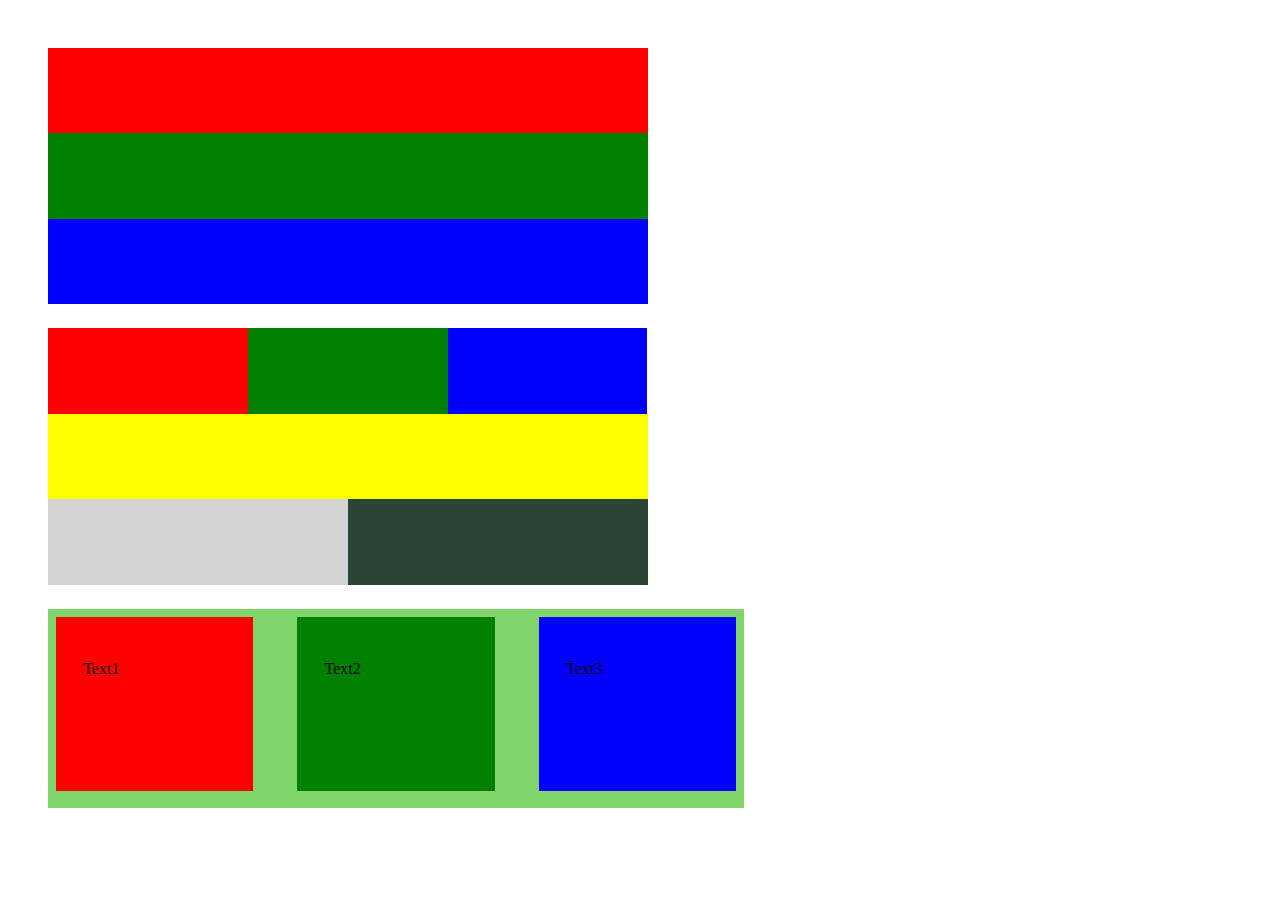
<file: Task01_1/index.html>
<!DOCTYPE html>
<html lang="en">
<head>
    <meta charset="UTF-8">
    <meta http-equiv="X-UA-Compatible" content="IE=edge">
    <meta name="viewport" content="width=device-width, initial-scale=1.0">
    <title>figures</title>
    <link rel="stylesheet" href="style.css">
</head>
<body>
    <div class="container">
        <div class="mother1">
            <div class="red"></div>
            <div class="green"></div>
            <div class="blue"></div>
        </div>
        <div class="mother2">
            <div class="red dod"></div>
            <div class="green dod"></div>
            <div class="blue dod"></div>
            <div class="yellow"></div>
            <div class="grey"></div>
            <div class="black"></div>
        </div>
        <div class="mother3">
            <div class="r1">
                <p>Text1</p>
            </div>
            <div class="g1">
                <p>Text2</p>
            </div>
            <div class="b1">
                <p>Text3</p>
            </div>
        </div>
    </div> 
</body>
</html>
</file>
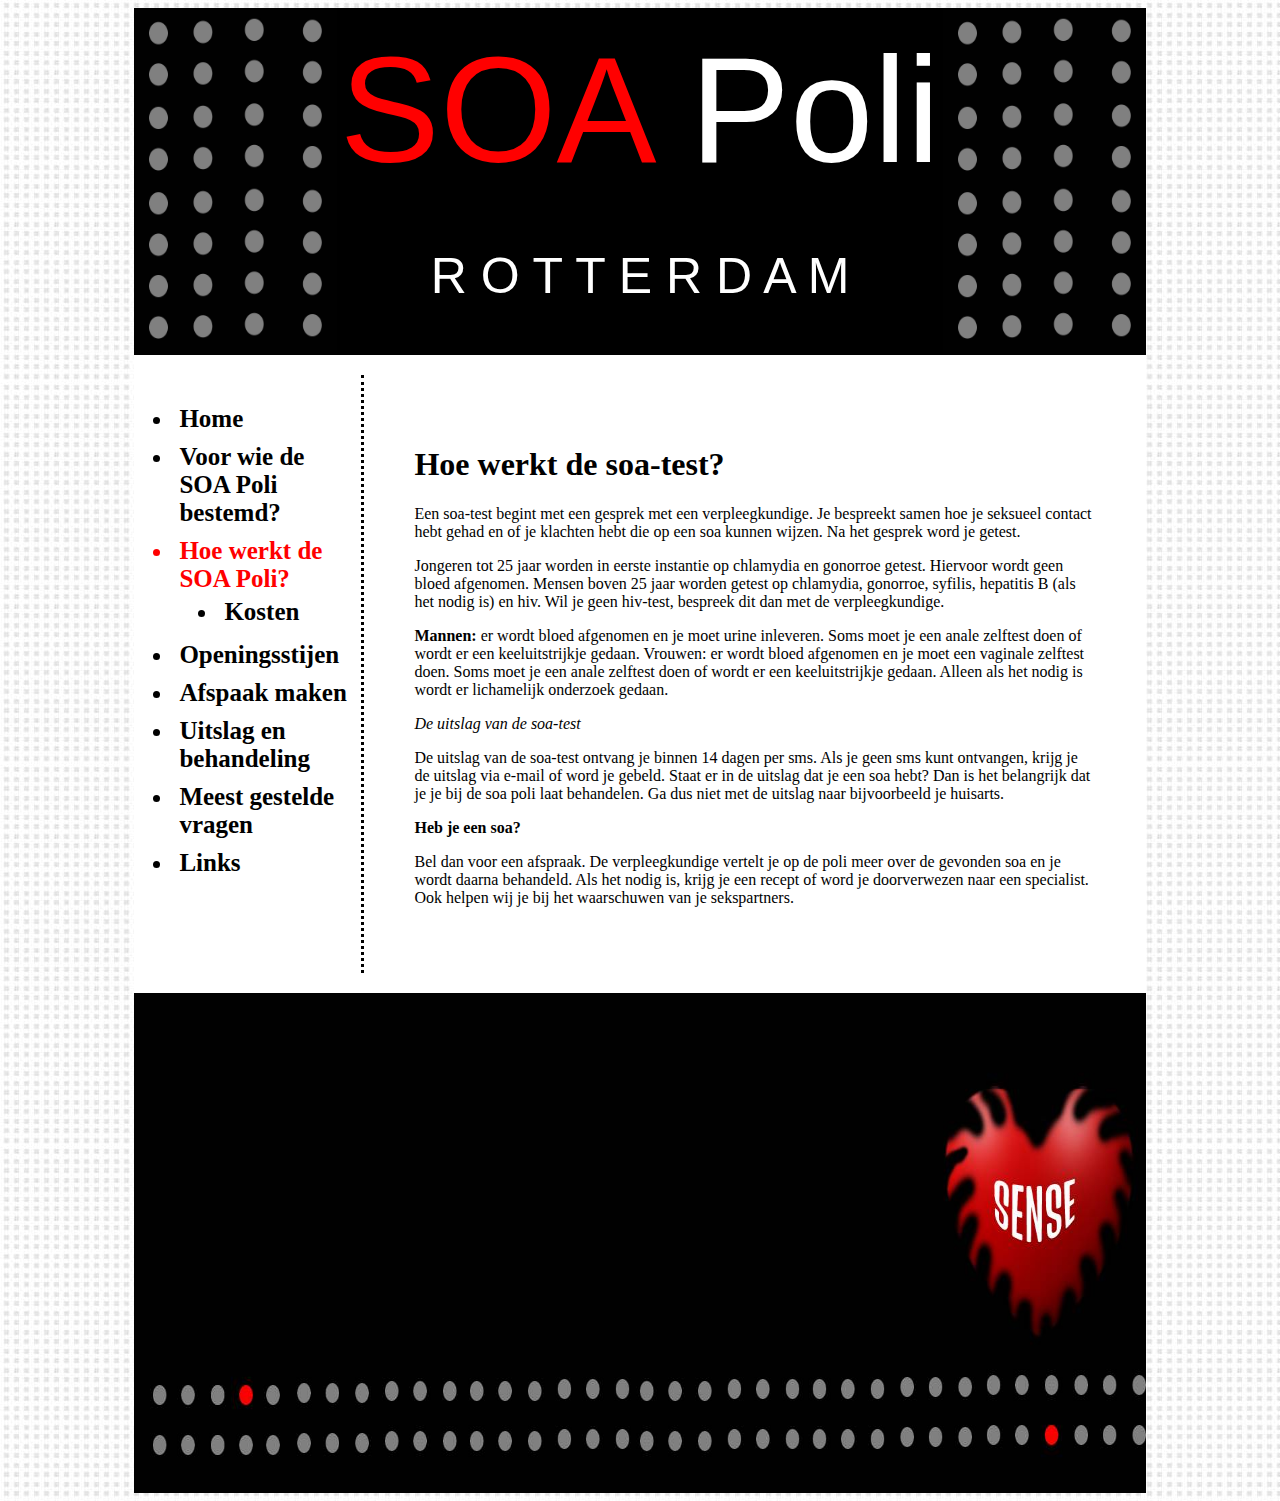
<file: Task01_2/index.html>
<!DOCTYPE html>
<html lang="en">
<head>
    <meta charset="UTF-8">
    <meta http-equiv="X-UA-Compatible" content="IE=edge">
    <meta name="viewport" content="width=device-width, initial-scale=1.0">
    <title>SOAPoli</title>
    <link rel="stylesheet" href="style.css">
</head>
<body>
   
        <div class="Heading">
            <div class="heading1">
                <img class="img1" src="img/up.jpg" alt="Heading">
            </div>
            <div class="heading2">
                <p class="center"><span class="redtext">SOA </span> <span class="whitetext">Poli</span></p>
                <p CLASS="headtext">R O T T E R D A M</p>
            </div>
            <div class="heading1">
                <img class="img1"  src="img/up.jpg" alt="Heading">
            </div>
        </div>
        <div class="main_info">
            <div class="info1">
                <ul>
                    <li>Home</li>
                    <li>Voor wie de SOA Poli bestemd?</li>
                    <li class="redli">Hoe werkt de SOA Poli?
                        <ul><li type="disc" class="blackli">Kosten</li></ul>
                    </li>
                    <li>Openingsstijen</li>
                    <li>Afspaak maken</li>
                    <li>Uitslag en behandeling</li>
                    <li>Meest gestelde vragen</li>
                    <li>Links</li>
                </ul>
            </div>
            <div class="info2">
                <h1>Hoe werkt de soa-test?</h1>
                <p>Een soa-test begint met een gesprek met een verpleegkundige. Je bespreekt samen hoe je seksueel contact hebt gehad en of je klachten hebt die op een soa kunnen wijzen. Na het gesprek word je getest.
                </p>  
                <p>Jongeren tot 25 jaar worden in eerste instantie op chlamydia en gonorroe getest. Hiervoor wordt geen bloed afgenomen.
                    Mensen boven 25 jaar worden getest op chlamydia, gonorroe, syfilis, hepatitis B (als het nodig is) en hiv. Wil je geen hiv-test, bespreek dit dan met de verpleegkundige.
                </p> <b>Mannen:</b> er wordt bloed afgenomen en je moet urine inleveren. Soms moet je een anale zelftest doen of wordt er een keeluitstrijkje gedaan.
                    Vrouwen: er wordt bloed afgenomen en je moet een vaginale zelftest doen. Soms moet je een anale zelftest doen of wordt er een keeluitstrijkje gedaan. Alleen als het nodig is wordt er lichamelijk onderzoek gedaan.
                <p><i>De uitslag van de soa-test</i></p>
                <p>De uitslag van de soa-test ontvang je binnen 14 dagen per sms. Als je geen sms kunt ontvangen, krijg je de uitslag via e-mail of word je gebeld.
                    Staat er in de uitslag dat je een soa hebt? Dan is het belangrijk dat je je bij de soa poli laat behandelen. Ga dus niet met de uitslag naar bijvoorbeeld je huisarts.
                </p>    
                <p><b>Heb je een soa?</b></p>
                <p>Bel dan voor een afspraak. De verpleegkundige vertelt je op de poli meer over de gevonden soa en je wordt daarna behandeld. Als het nodig is, krijg je een recept of word je doorverwezen naar een specialist. Ook helpen wij je bij het waarschuwen van je sekspartners.
                    </p>
            </div>
        </div>
        <div class="foot">
        <img class="img1" src="img/down.jpg" alt="">
        </div>
   
</body>
</html>
</file>
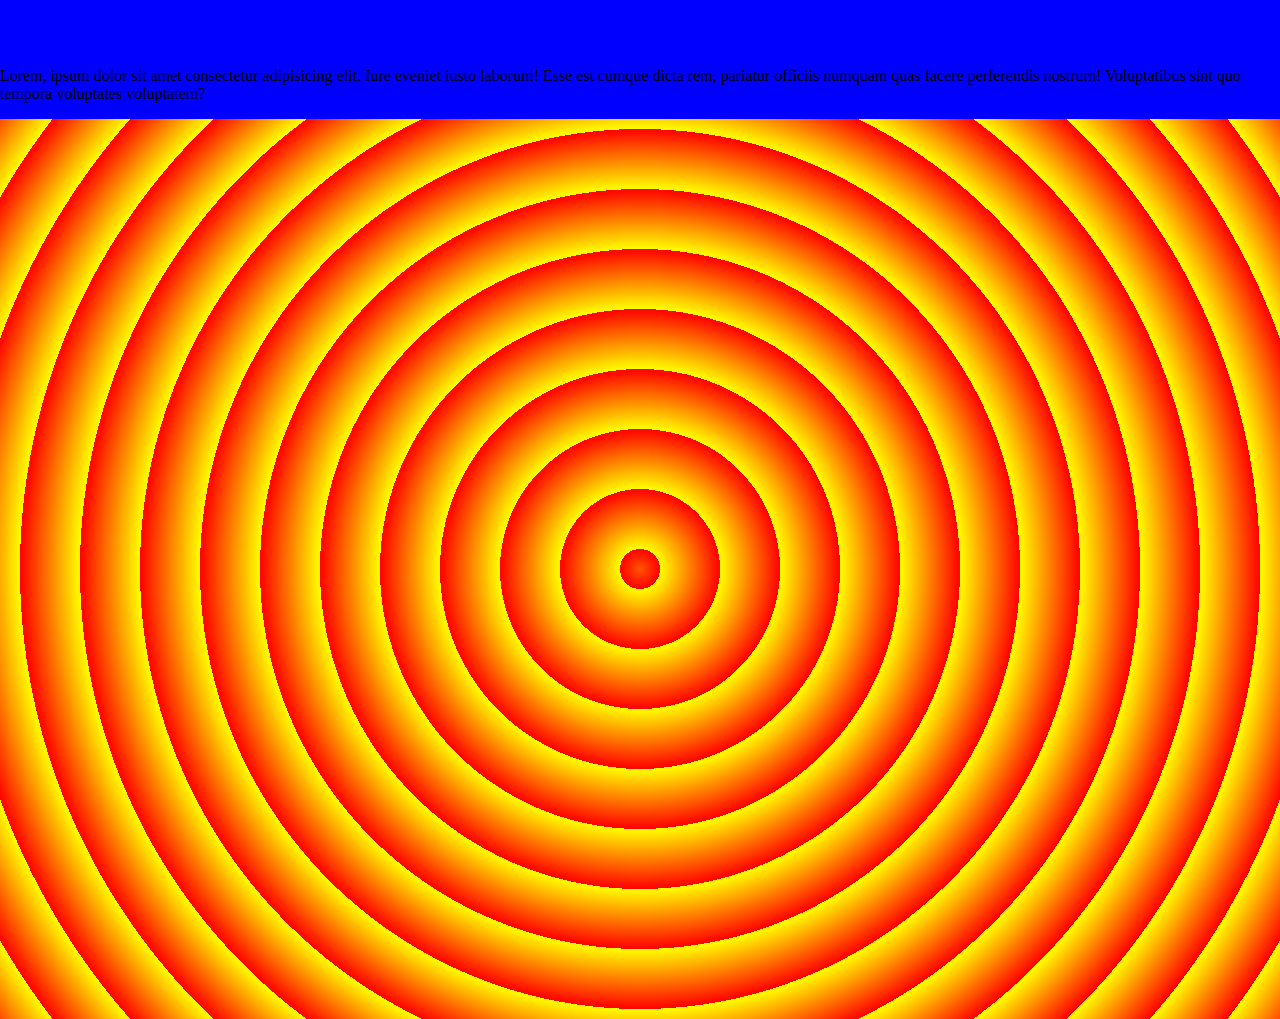
<file: Task02_01/index.html>
<!DOCTYPE html>
<html lang="en">
  <head>
    <meta charset="utf-8" />
    <title>CSS/CSS3 Basics</title>
    <link rel="stylesheet" href="style.css" />
    <link rel="preconnect" href="https://fonts.googleapis.com">
    <link rel="preconnect" href="https://fonts.gstatic.com" crossorigin>
    <link rel="preconnect" href="https://fonts.googleapis.com">
    <link rel="preconnect" href="https://fonts.gstatic.com" crossorigin>
    <link href="https://fonts.googleapis.com/css2?family=Roboto+Slab:wght@200&family=Roboto:ital,wght@0,100;1,100&display=swap" rel="stylesheet">  
 
</head>

  <body>

    <!--Less2
    <h1 class="simple">Hello world!</h1>
    <p>Text paragraph1</p>
    <p class="fz20">Text paragraph2</p>
    <p class="fz20">Text paragraph3</p>
    <h2 class="heading1 fz20">Heading 1!</h2>
    <span class="heading2">Simple span element</span>
    <h3 id="heading">Hello world!</h3>
    <q class="simple">Hello webDev!</q>
    -->


    <!--Less3
    <h1>Hello world!</h1>
    <h2>Heading 1!</h2>
    <span>Simple span element</span>
    <hr />
    <div>
      <p>Paragraph 1</p>
    </div>
    <p>Paragraph 2</p>
    <hr />
    <div>
      <p>Super <span>Paragraph</span> 1</p>
    </div>
    <hr />
    <ul>
      <li>
        <p><span>Span 1</span></p>
      </li>
      <li><span>Span 2</span></li>
    </ul>
    <span>Span 3</span>
    <hr />
    <ul>
      <li>Li 1</li>
      <li>Li 2</li>
      <li>Li 3</li>
    </ul>
    <hr />
    <p>Paragraph 1</p>
    <p>Paragraph 2</p>
    <br />
    <p>Paragraph 3</p>
    <p>Paragraph 4</p>
    <hr />
    <a href="http://test1.com">Test Link 1</a>
    <a href="http://test2.com" target="_blank">Test Link 1</a>
    <a href="http://test3.org" target="_top">Test Link 1</a>
    <hr />
    <a href="http://test1.com">Test Link 1</a>
    <a href="http://test2.com" target="_blank">Test Link 1</a>
    <a href="http://test3.org" target="_top">Test Link 1</a>
    <hr />
    <a href="http://123.com">Test Link 1</a>
    <a href="http://4link56.com" target="_blank">Test Link 1</a>
    <a href="http://678.jpg" target="_top">Test Link 1</a>
    -->

    <!--Less4
    <a href="https://www.youtube.com/YauhenKavalchuk">webDev YouTube channel</a>
    <hr />
    <p>
      Lorem, ipsum dolor sit amet consectetur adipisicing elit. Praesentium
      voluptas cupiditate quam nemo incidunt nulla asperiores nesciunt, commodi
      autem numquam.
    </p>
    <hr />
    <h1>webDev</h1>
    <hr />
    <ul class="list1">
      <li>One</li>
      <li>Two</li>
      <li>Three</li>
      <li>Four</li>
      <li>Five</li>
      <li>Six</li>
    </ul>
    <hr />
    <ul class="list2">
      <li>One</li>
      <li>Two</li>
      <li>Three</li>
      <li>Four</li>
      <li>Five</li>
      <li>Six</li>
    </ul>
    <hr />
    <ul class="list3">
      <li>One</li>
      <li>Two</li>
      <li>Three</li>
      <li>Four</li>
      <li>Five</li>
      <li>Six</li>
    </ul>
    <hr />
    <span class="text">
      <span>First SPAN text</span>
      <div>Lorem ipsum dolor sit amet consectetur adipisicing elit. Vero, repudiandae.</div>
      <div>Lorem ipsum dolor sit amet consectetur adipisicing elit. Vero, repudiandae.</div>
      <span>Second SPAN text</span>
      <span>Last SPAN text</span>
    </div>
    <hr />
    <ul class="list4">
      <li class="item">One</li>
      <li class="item">Two</li>
      <li>Three</li>
      <li>Four</li>
      <li class="item">Five</li>
      <li>Six</li>
    </ul>
    -->

    <!--Less5
    <p>I'm just a paragraph</p>
    <p class="style1">style1 controls me</p>
    <p class="style1" id="style2">style2 controls me!</p>
    <p id="style2">and me!</p>
    <a href="#">Link</a>
    -->

    <!--Less6
    <h4>
        Lorem ipsum dolor sit amet
        <span>consectetur</span>
        adipisicing elit. Placeat dolor explicabo in, modi vitae quasi consectetur
        eum alias impedit quo rerum nemo optio repellendus laudantium ducimus
        pariatur possimus. Aspernatur, asperiores.
    </h4>
    <hr />
    <h4>
        Lorem ipsum dolor sit amet
        <div>consectetur</div> <div class="mar">consectetur</div>
        adipisicing elit. Placeat dolor explicabo in, modi vitae quasi consectetur
        eum alias impedit quo rerum nemo optio repellendus laudantium ducimus
        pariatur possimus. Aspernatur, asperiores.
    </h4>
    <hr />
    <h4>
        Lorem ipsum dolor sit amet
        <div class="test">consectetur</div>
        adipisicing elit. Placeat dolor explicabo in, modi vitae quasi consectetur
        eum alias impedit quo rerum nemo optio repellendus laudantium ducimus
        pariatur possimus. Aspernatur, asperiores.
    </h4>
    -->


    <!--Less7
    <h4>
        Lorem ipsum dolor sit amet
        <div class="test">ELEMENT1</div>
        adipisicing elit. Placeat dolor explicabo in, modi vitae quasi consectetur
        eum alias impedit quo rerum nemo optio repellendus laudantium ducimus
        pariatur possimus. Aspernatur, asperiores.
      </h4>
      -->


    <!--Less8
    <ul class="main">
        <li>
          First Level
          <ul>
            <li>
              Second Level
              <ul>
                <li>
                  Third Level
                  <ul>
                    <li>Fourth Level</li>
                  </ul>
                </li>
              </ul>
            </li>
          </ul>
        </li>
      </ul>
      <hr />
      <div class="modal">
        MODAL
        <p>
          Lorem ipsum dolor, sit amet consectetur adipisicing elit. Quidem
          accusantium nisi, aut ad rerum sit sapiente optio vero suscipit hic
          dolor, vitae et eaque qui provident harum cumque officiis eveniet!
        </p>
      </div>
      <hr />
      <div class="overlay"></div>
    -->


    <!--Less9
      <div class="wrapper">
        <div class="item item1">1</div>
        <div class="item item2">2</div>
        <div class="item item3">3</div>
      </div>
      <div class="wrapper2"></div>
    </div> -->
    
    <!--Less10
    <h1>Hello world!</h1>
    <h2>It's a webDev channel!</h2>
    <p>Lorem ipsum dolor sit, amet consectetur adipisicing elit. Qui, facilis mollitia saepe reiciendis animi ea iste, unde harum et vel voluptate, repudiandae cupiditate iusto sapiente veritatis voluptas deleniti magnam labore.</p>
    -->

    <!--Less11
    <div class="example"></div>
    <hr />
    <button>BUTTON</button>
    <input type="text" />
    <hr />
    <h1>Hello world</h1>
    <hr />
    <div class="shadow"></div>
    -->

    <!--Less12
    <div class="example"></div>
    <hr />
    <ul>
      <li>Item 1</li>
      <li>Item 2</li>
      <li>Item 3</li>
      <li>Item 4</li>
      <li>Item 5</li>
    </ul>
    <hr />
    <h1>Hello world!</h1>
    -->

    <!--Less13-->
    <h2 class="first">Hello world</h2>
    <h2 class="second">It's a webDev channel</h2>
    <p>Lorem, ipsum dolor sit amet consectetur adipisicing elit. Iure eveniet iusto laborum! Esse est cumque dicta rem, pariatur officiis numquam quas facere perferendis nostrum! Voluptatibus sint quo tempora voluptates voluptatem?</p>
    

    <!--Less14--> <!--Less15-->
    <div class="wrapper">
    </div>

</body>
</html>
</file>
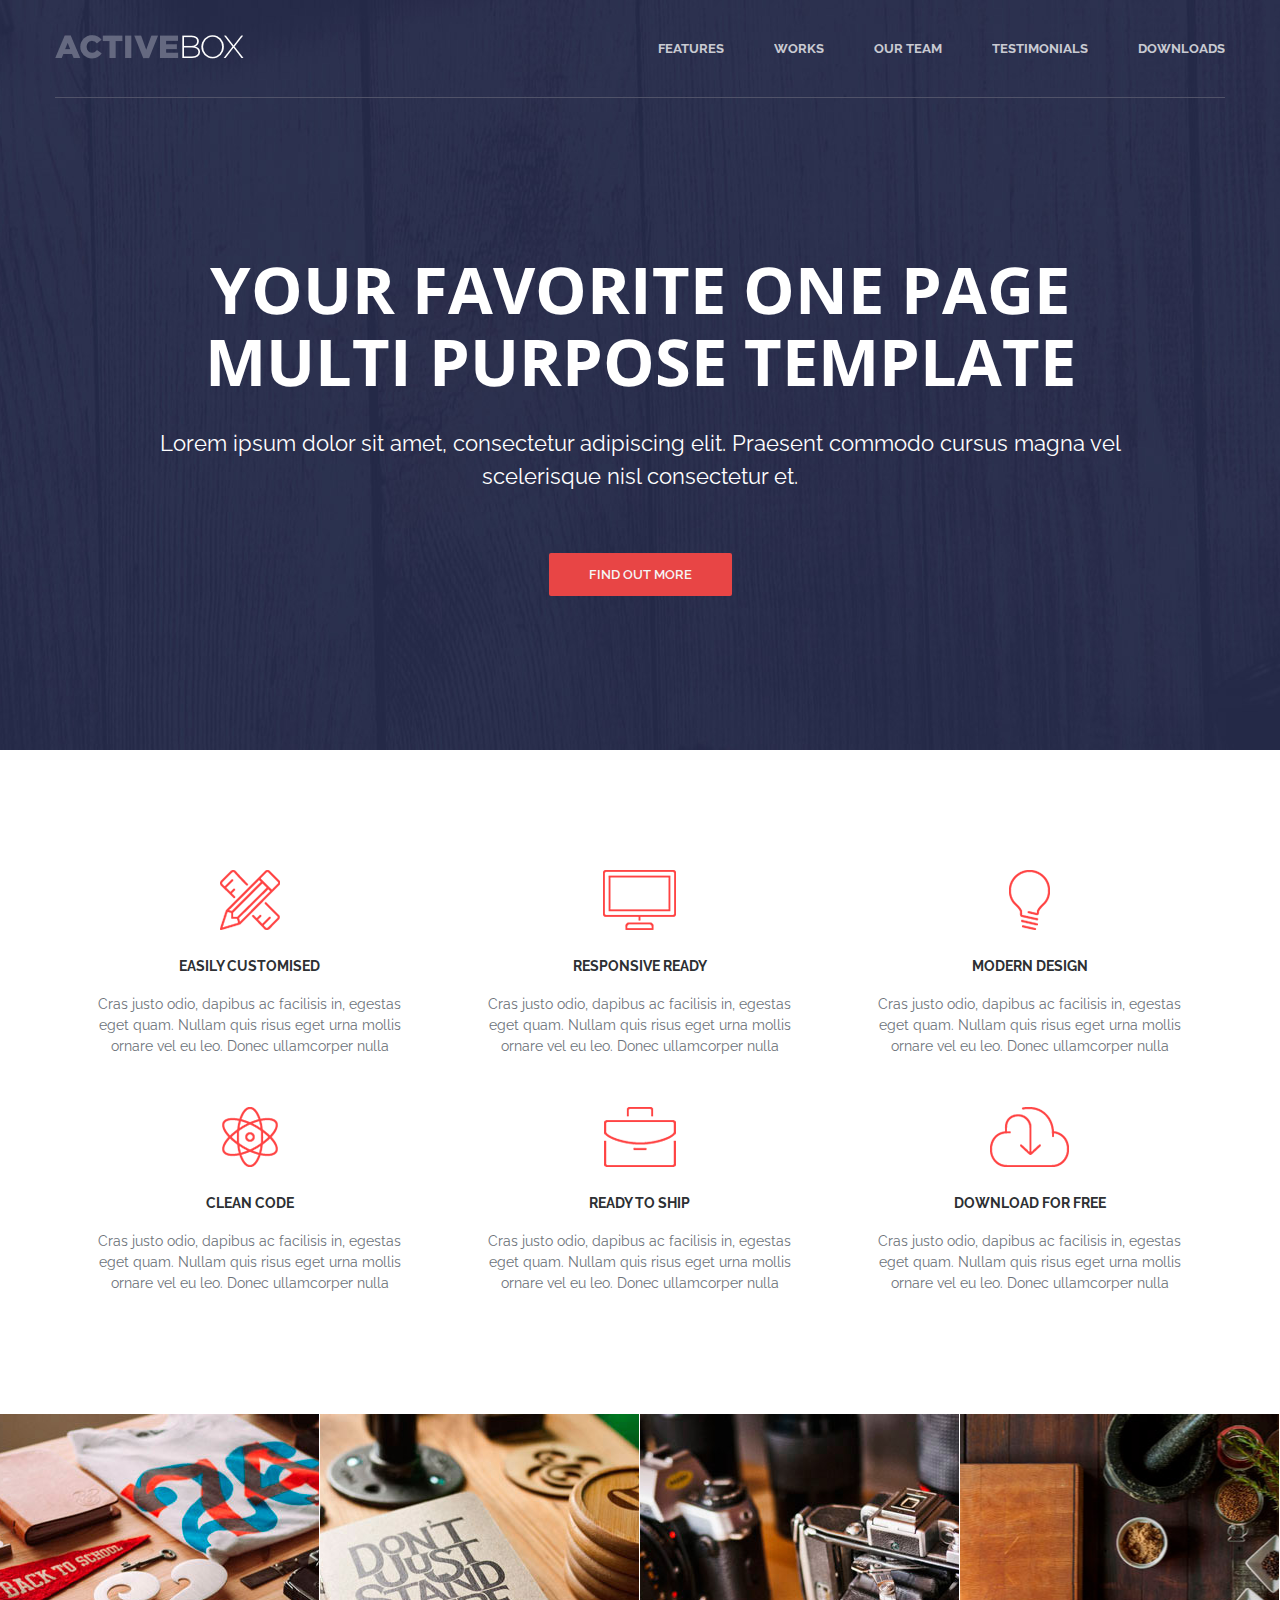
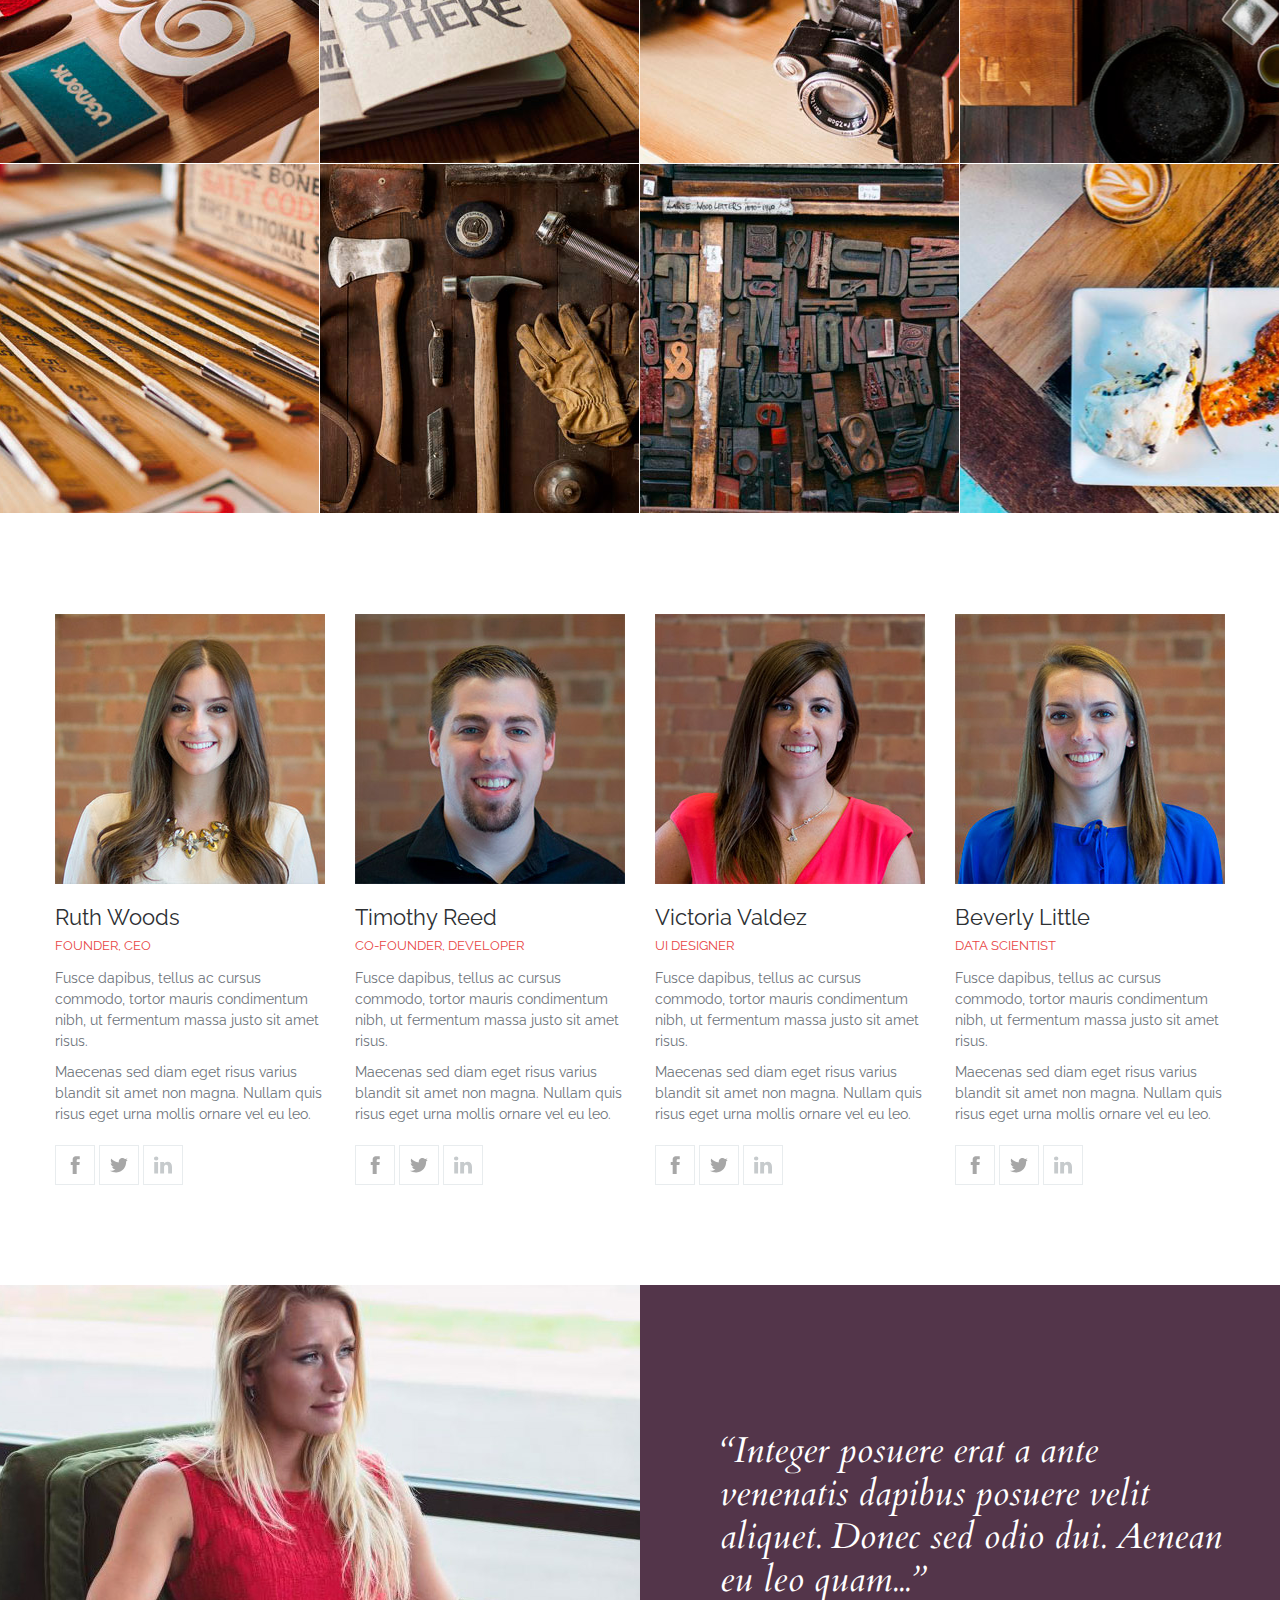
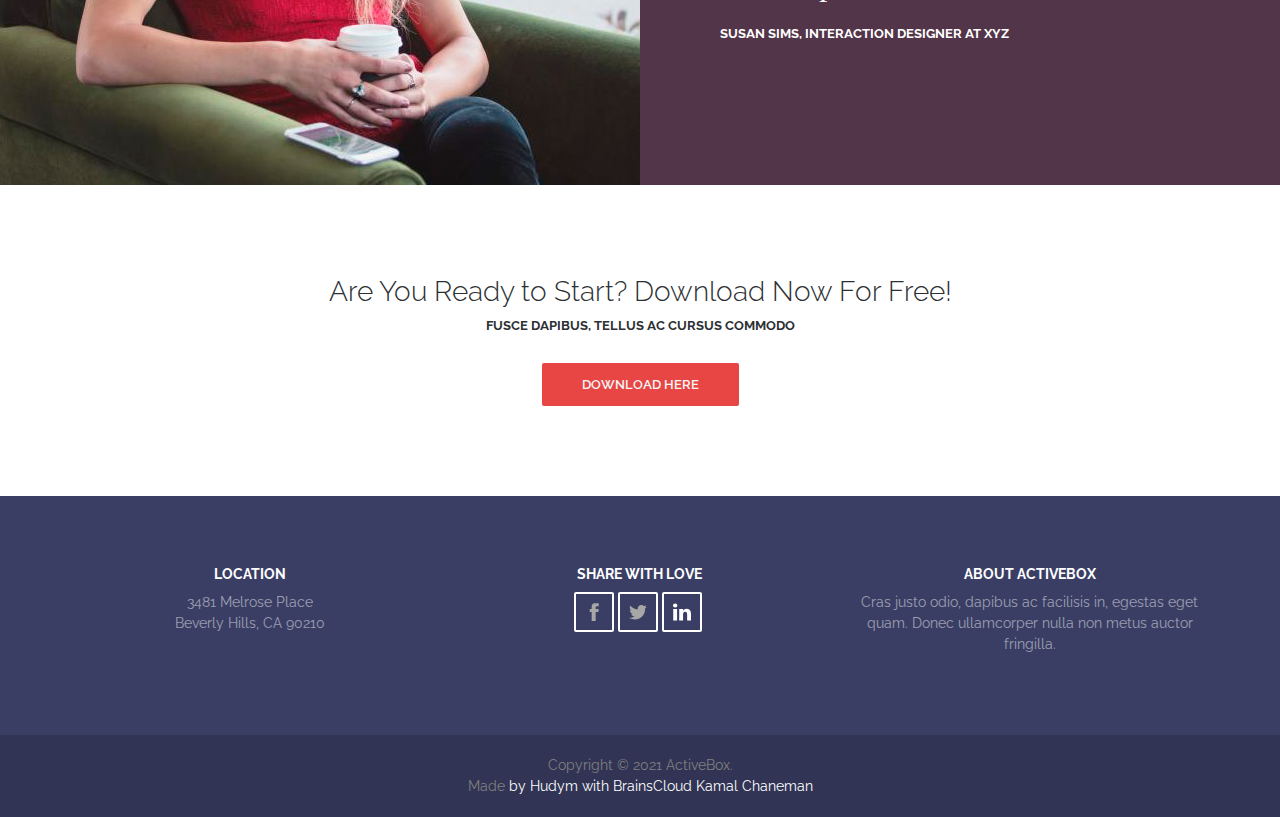
<file: Task02_04/index.html>
<!DOCTYPE html>
<html lang="en">
<head>
    <meta charset="UTF-8">
    <meta http-equiv="X-UA-Compatible" content="IE=edge">
    <meta name="viewport" content="width=device-width, initial-scale=1.0">
    <title>ActiveBox</title>
    <link rel="preconnect" href="https://fonts.googleapis.com">
    <link rel="preconnect" href="https://fonts.gstatic.com" crossorigin>
    <link href="https://fonts.googleapis.com/css2?family=Cardo:ital@1&family=Open+Sans:wght@700&family=Raleway:wght@400;600;700&display=swap" rel="stylesheet"> 
    <link rel="stylesheet" href="style.css">
</head>
<body>
    <!--sprite-->
    <svg style="display: none;">
        <symbol id="facebook" viewBox="0 0 512 512">
            <g><path d="M304,383c0,40.2-0.1,80.3,0.1,120.5c0,4.4-1.2,5.6-5.6,5.5c-34.2-0.2-68.3-0.2-102.5,0   c-4.7,0-6.2-1.1-6.2-6c0.2-79.7,0.1-159.3,0.1-239c0-8,0.9-7-7.3-7.1c-14.5,0-29-0.1-43.5,0.1c-3.5,0-4.5-1.1-4.5-4.6   c0.1-25.3,0.1-50.7,0-76c0-3.5,1-4.6,4.5-4.5c15.2,0.2,30.3-0.1,45.5,0.2c4.1,0.1,5.4-1,5.4-5.3c-0.2-21.3,0-42.7-0.1-64   c-0.1-17.7,2.6-34.8,11.5-50.4c9.6-17,24-28.7,41.8-36.3c15-6.4,30.8-9.4,47-10.3c32.1-1.8,64.3-0.3,96.4-0.9   c3.6-0.1,4.5,1.2,4.5,4.6c-0.1,26.3-0.1,52.7,0,79c0,4-1.5,4.6-5,4.6c-18.5-0.1-37-0.1-55.5-0.1c-15.4,0-26.5,11.1-26.5,26.3   c0,15.7,0.2,31.3-0.1,47c-0.1,4.5,1.4,5.6,5.7,5.6c25.3-0.2,50.7,0,76-0.2c4.2,0,5.6,1.2,5.1,5.4c-1.5,12.9-2.8,25.8-4.2,38.7   c-1.3,12.4-3.5,24.7-5.5,37c-0.6,3.5-1.7,4.3-4.9,4.3c-21.7-0.1-43.3-0.1-65,0c-8.5,0-7.3-1.1-7.3,7.5C304,304,304,343.5,304,383z" fill="#A7A7A7"/></g>
        </symbol>
        <symbol id="twitter" viewBox="0 0 512 512">
            <g><path d="M3.5,421.4c56,5.1,106.1-8.9,151.5-42.9c-7-1.6-13.4-1.6-19.5-3.1c-35.7-8.5-60.4-30-74.9-63.5   c-0.7-1.7-2.5-3.8-0.9-5.5c1.2-1.3,3.5-0.2,5.2,0c12.6,1.3,25.2,0.9,37.6-2c0.2-2.2-1.4-2-2.6-2.4c-30.7-8.2-53-26.5-67.4-54.8   c-6.6-13-10.2-26.6-10.6-41.2c-0.2-5.7,0.1-5.8,5.4-3.3c12.6,6,25.8,9.4,40.9,10.1c-6.9-5.6-13.1-10.5-18.4-16.4   c-16.1-17.9-25.1-38.8-27-62.9c-1.5-19.6,2.6-37.9,11.1-55.5c1.9-3.9,3.6-3.6,6-0.7C56.6,97.7,76.1,115,97.6,130   c16,11.2,33,20.5,50.9,28.4c23.6,10.3,48.1,17.2,73.5,21.3c8,1.3,16.2,1.6,24.3,2.4c4.1,0.4,5.2-0.8,4.4-5   c-4.1-21.6-1.3-42.6,8.1-62.3c16.1-33.6,43.1-54,79.8-59.4c32.6-4.8,61.9,4.5,86.2,27.4c3.7,3.5,7,4.4,12,3.1   c19.6-5,38.3-12.1,55.9-22.1c0.5-0.3,1.1-0.4,2.9-1.1c-8.2,24.1-22.7,41.9-43,55.5c4.7,0.9,18.6-1.6,28.2-4.6   c9.2-2.9,18.4-5.5,27.2-9.4c1.2,1.3,0.1,2-0.4,2.7c-11.7,16.5-25.1,31.4-41.1,43.8c-2.2,1.7-4.3,3.6-6.6,5.2   c-1.7,1.2-1.8,2.7-1.7,4.4c0.7,18.2-0.6,36.3-3.2,54.2c-2.7,18.3-7.3,36.1-13.4,53.6c-5,14.3-10.9,28.2-17.9,41.7   c-17.3,33.2-39.8,62.4-67.9,87.3c-29.9,26.4-63.9,45.4-101.9,57.2c-23.7,7.4-48,11.7-72.9,13c-19.2,1-38.3,0.7-57.3-1.7   c-27.2-3.3-53.4-10.7-78.6-21.5c-12.9-5.5-25.1-12.1-37.3-19C6.1,424.4,4.4,423.6,3.5,421.4z" fill="#A7A7A7"/></g>
        </symbol>
        <symbol id="linkedin" viewBox="0 0 478.165 478.165">
                <path id="LinkedIn_3_" d="M478.165,290.794v176.742H375.638V302.549c0-41.481-14.783-69.673-51.881-69.673
                    c-28.371,0-45.107,19.087-52.578,37.456c-2.69,6.615-3.507,15.879-3.507,25.024v172.159H165.246c0,0,1.375-279.328,0-308.257
                    h102.447v43.692c-0.139,0.359-0.438,0.657-0.578,1.056h0.578v-1.056c13.687-20.999,37.934-50.925,92.385-50.925
                    C427.659,152.026,478.165,196.077,478.165,290.794z M57.997,10.629C22.952,10.629,0,33.621,0,63.945
                    c0,29.507,22.275,53.276,56.682,53.276H57.3c35.822,0,58.017-23.769,58.017-53.276C114.62,33.621,93.123,10.629,57.997,10.629z
                     M6.117,467.535h102.467V159.239H6.117V467.535z"/>
            </g>
        </symbol>
    </svg>


    <!--header-->
    <header class="header">
        <div class="container">
            <div class="header__inner">
                <div class="header__logo">
                    <img src="img/activebox-logo.png" alt="ActiveBox">
                </div>
                <nav class="nav">
                    <a href="#" class="nav__link">features</a>
                    <a href="#" class="nav__link">works</a>
                    <a href="#" class="nav__link">our team</a>
                    <a href="#" class="nav__link">testimonials</a>
                    <a href="#" class="nav__link">downloads</a>
                </nav>
            </div>
        </div>
    </header>


    <!--intro-->
    <div class="intro">
        <div class="container">
            <div class="intro__inner">
                <h1 class="intro__title">Your Favorite One Page Multi Purpose Template</h1>
                <h2 class="intro__subtitle">Lorem ipsum dolor sit amet, consectetur adipiscing elit. Praesent commodo cursus magna vel scelerisque nisl consectetur et.</h2>
                <a class="btn  btn--red" href="#">Find Out More</a>
            </div>
        </div>
    </div>


    <!--features-->
    <div class="container">
        <div class="features">
            <div class="features__item">
                <img class="features__icon" src="img/features/feature-1.png" alt="">
                <h4 class="features__title">Easily Customised</h4>
                <div class="features__text">Cras justo odio, dapibus ac facilisis in, egestas eget quam. Nullam quis risus eget urna mollis ornare vel eu leo. Donec ullamcorper nulla</div>
            </div>
            <div class="features__item">
                <img class="features__icon" src="img/features/feature-2.png" alt="">
                <h4 class="features__title">Responsive REady</h4>
                <div class="features__text">Cras justo odio, dapibus ac facilisis in, egestas eget quam. Nullam quis risus eget urna mollis ornare vel eu leo. Donec ullamcorper nulla</div>
            </div>
            <div class="features__item">
                <img class="features__icon" src="img/features/feature-3.png" alt="">
                <h4 class="features__title">Modern Design</h4>
                <div class="features__text">Cras justo odio, dapibus ac facilisis in, egestas eget quam. Nullam quis risus eget urna mollis ornare vel eu leo. Donec ullamcorper nulla</div>
            </div>
            <div class="features__item">
                <img class="features__icon" src="img/features/feature-4.png" alt="">
                <h4 class="features__title">Clean Code</h4>
                <div class="features__text">Cras justo odio, dapibus ac facilisis in, egestas eget quam. Nullam quis risus eget urna mollis ornare vel eu leo. Donec ullamcorper nulla</div>
            </div>
            <div class="features__item">
                <img class="features__icon" src="img/features/feature-5.png" alt="">
                <h4 class="features__title">Ready to Ship</h4>
                <div class="features__text">Cras justo odio, dapibus ac facilisis in, egestas eget quam. Nullam quis risus eget urna mollis ornare vel eu leo. Donec ullamcorper nulla</div>
            </div>
            <div class="features__item">
                <img class="features__icon" src="img/features/feature-6.png" alt="">
                <h4 class="features__title">Download for Free</h4>
                <div class="features__text">Cras justo odio, dapibus ac facilisis in, egestas eget quam. Nullam quis risus eget urna mollis ornare vel eu leo. Donec ullamcorper nulla</div>
            </div>
        </div>
    </div>


    <!--works-->
    <div class="works">
        <div class="works__item">
            <img class="works__photo" src="img/works/work-1.jpg" alt="">
            <div class="works__content">
                <div class="works__title">Project Name</div>
                <div class="works__text">User Interface Design</div>
            </div>
        </div>
        <div class="works__item">
            <img class="works__photo" src="img/works/work-2.jpg" alt="">
            <div class="works__content">
                <div class="works__title">Project Name</div>
                <div class="works__text">User Interface Design</div>
            </div>
        </div>
        <div class="works__item">
            <img class="works__photo" src="img/works/work-3.jpg" alt="">
            <div class="works__content">
                <div class="works__title">Project Name</div>
                <div class="works__text">User Interface Design</div>
            </div>
        </div>
        <div class="works__item">
            <img class="works__photo" src="img/works/work-4.jpg" alt="">
            <div class="works__content">
                <div class="works__title">Project Name</div>
                <div class="works__text">User Interface Design</div>
            </div>
        </div>
        <div class="works__item">
            <img class="works__photo" src="img/works/work-5.jpg" alt="">
            <div class="works__content">
                <div class="works__title">Project Name</div>
                <div class="works__text">User Interface Design</div>
            </div>
        </div>
        <div class="works__item">
            <img class="works__photo" src="img/works/work-6.jpg" alt="">
            <div class="works__content">
                <div class="works__title">Project Name</div>
                <div class="works__text">User Interface Design</div>
            </div>
        </div>
        <div class="works__item">
            <img class="works__photo" src="img/works/work-7.jpg" alt="">
            <div class="works__content">
                <div class="works__title">Project Name</div>
                <div class="works__text">User Interface Design</div>
            </div>
        </div>
        <div class="works__item">
            <img class="works__photo" src="img/works/work-8.jpg" alt="">
            <div class="works__content">
                <div class="works__title">Project Name</div>
                <div class="works__text">User Interface Design</div>
            </div>
        </div>
    </div>


    <!--Team-->
    <div class="team">
        <div class="container">
            <div class="team__inner">
                <div class="team__item">
                    <img class="team__photo" src="img/team/team-1.jpg" alt="">
                    <div class="team__name">Ruth Woods</div>
                    <div class="team__prof">Founder, CEO</div>
                    <div class="team__text">
                        <p>Fusce dapibus, tellus ac cursus commodo, tortor mauris condimentum nibh, ut fermentum massa justo sit amet risus.</p>
                        <p>Maecenas sed diam eget risus varius blandit sit amet non magna. Nullam quis risus eget urna mollis ornare vel eu leo.</p>
                    </div>
                    <div class="social">
                        <a class="social__item" href="#" target="_blank">
                            <svg class="social__icon">
                                <use xlink:href="#facebook"></use>
                            </svg>
                        </a>
                        <a class="social__item" href="#" target="_blank">
                            <svg class="social__icon">
                                <use xlink:href="#twitter"></use>
                            </svg>
                        </a>
                        <a class="social__item" href="#" target="_blank">
                            <svg class="social__icon">
                                <use xlink:href="#linkedin"></use>
                            </svg>
                        </a>
                    </div>
                </div>
                <div class="team__item">
                    <img class="team__photo" src="img/team/team-2.jpg" alt="">
                    <div class="team__name">Timothy Reed</div>
                    <div class="team__prof">Co-Founder, Developer</div>
                    <div class="team__text">
                        <p>Fusce dapibus, tellus ac cursus commodo, tortor mauris condimentum nibh, ut fermentum massa justo sit amet risus.</p>
                        <p>Maecenas sed diam eget risus varius blandit sit amet non magna. Nullam quis risus eget urna mollis ornare vel eu leo.</p>
                    </div>
                    <div class="social">
                        <a class="social__item" href="#" target="_blank">
                            <svg class="social__icon">
                                <use xlink:href="#facebook"></use>
                            </svg>
                        </a>
                        <a class="social__item" href="#" target="_blank">
                            <svg class="social__icon">
                                <use xlink:href="#twitter"></use>
                            </svg>
                        </a>
                        <a class="social__item" href="#" target="_blank">
                            <svg class="social__icon">
                                <use xlink:href="#linkedin"></use>
                            </svg>
                        </a>
                    </div>
                </div>
                <div class="team__item">
                    <img class="team__photo" src="img/team/team-3.jpg" alt="">
                    <div class="team__name">Victoria Valdez</div>
                    <div class="team__prof">UI Designer</div>
                    <div class="team__text">
                        <p>Fusce dapibus, tellus ac cursus commodo, tortor mauris condimentum nibh, ut fermentum massa justo sit amet risus.</p>
                        <p>Maecenas sed diam eget risus varius blandit sit amet non magna. Nullam quis risus eget urna mollis ornare vel eu leo.</p>
                    </div>
                    <div class="social">
                        <a class="social__item" href="#" target="_blank">
                            <svg class="social__icon">
                                <use xlink:href="#facebook"></use>
                            </svg>
                        </a>
                        <a class="social__item" href="#" target="_blank">
                            <svg class="social__icon">
                                <use xlink:href="#twitter"></use>
                            </svg>
                        </a>
                        <a class="social__item" href="#" target="_blank">
                            <svg class="social__icon">
                                <use xlink:href="#linkedin"></use>
                            </svg>
                        </a>
                    </div>
                </div>
                <div class="team__item">
                    <img class="team__photo" src="img/team/team-4.jpg" alt="">
                    <div class="team__name">Beverly Little</div>
                    <div class="team__prof">Data Scientist</div>
                    <div class="team__text">
                        <p>Fusce dapibus, tellus ac cursus commodo, tortor mauris condimentum nibh, ut fermentum massa justo sit amet risus.</p>
                        <p>Maecenas sed diam eget risus varius blandit sit amet non magna. Nullam quis risus eget urna mollis ornare vel eu leo.</p>
                    </div>
                    <div class="social">
                        <a class="social__item" href="#" target="_blank">
                            <svg class="social__icon">
                                <use xlink:href="#facebook"></use>
                            </svg>
                        </a>
                        <a class="social__item" href="#" target="_blank">
                            <svg class="social__icon">
                                <use xlink:href="#twitter"></use>
                            </svg>
                        </a>
                        <a class="social__item" href="#" target="_blank">
                            <svg class="social__icon">
                                <use xlink:href="#linkedin"></use>
                            </svg>
                        </a>
                    </div>
                </div>
            </div>
        </div>
    </div>


    <!--reviews-->
    <div class="reviews">
        <div class="container">
            <div class="reviews__item">
                <div class="reviews__photo">
                    <img class="reviews__img" src="img/reviews/review-1.jpg" alt="">
                </div>
                <div class="reviews__content">
                    <div class="reviews__text">“Integer posuere erat a ante venenatis dapibus posuere velit aliquet. Donec sed odio dui. Aenean eu leo quam...”</div>
                    <div class="reviews__author">Susan Sims, Interaction Designer at XYZ</div>
                </div>
            </div>
        </div>
    </div>


    <!--download-->
    <div class="download">
        <div class="container">
            <h3 class="download__title">Are You Ready to Start? Download Now For Free!</h3>
            <div class="download__text">
                <p>Fusce dapibus, tellus ac cursus commodo</p>
            </div>
            <a class="btn  btn--red  btn--long" href="#">Download Here</a>
        </div>
    </div>


    <!--footer-->
    <footer class="footer">
        <div class="container">
            <div class="footer__inner">
                <div class="footer__block">
                    <h4 class="footer__title">Location</h4>
                    <address class="footer__address">
                        <div>3481 Melrose Place</div>
                        <div>Beverly Hills, CA 90210</div>
                    </address>
                </div>
                <div class="footer__block">
                    <h4 class="footer__title">Share with Love</h4>
                    <div class="social  social--footer">
                        <a class="social__item" href="#" target="_blank">
                            <svg class="social__icon">
                                <use xlink:href="#facebook"></use>
                            </svg>
                        </a>
                        <a class="social__item" href="#" target="_blank">
                            <svg class="social__icon">
                                <use xlink:href="#twitter"></use>
                            </svg>
                        </a>
                        <a class="social__item" href="#" target="_blank">
                            <svg class="social__icon">
                                <use xlink:href="#linkedin"></use>
                            </svg>
                        </a>
                    </div>
                </div>
                <div class="footer__block">
                    <h4 class="footer__title">About ActiveBox</h4>
                    <div class="footer__text">
                        <p>Cras justo odio, dapibus ac facilisis in, egestas eget quam. Donec ullamcorper nulla non metus auctor fringilla.</p>
                    </div>
                </div>
            </div>
        </div>
        <div class="copyright">
            <div class="container">
                <div class="copyright__text">
                    <div>Copyright © 2021 ActiveBox.</div>
                    <div>Made <span>by Hudym with BrainsCloud Kamal Chaneman</span></div>
                </div>
            </div>
        </div>
    </footer>
</body>
</html>
</file>
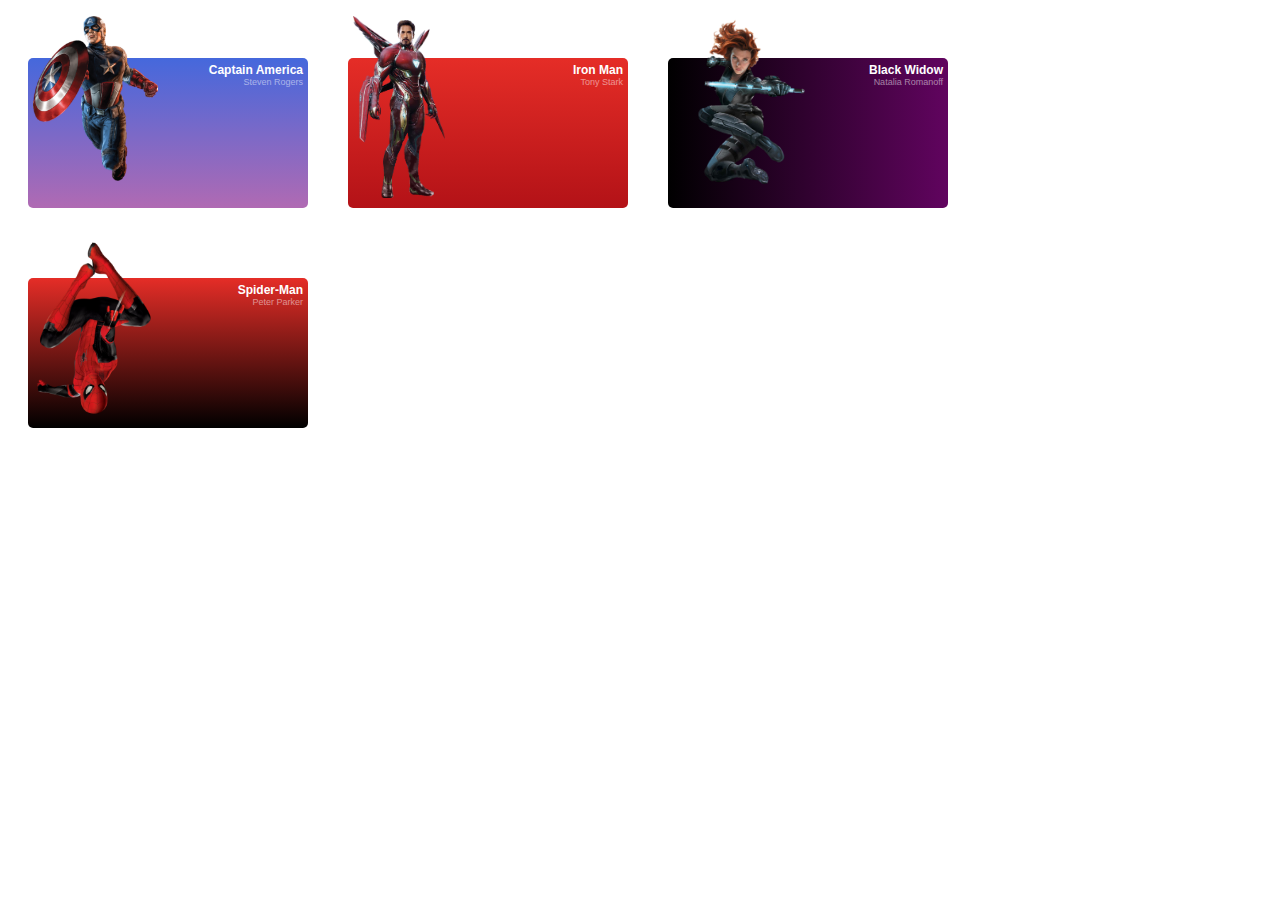
<file: Task02_05/index.html>
<!DOCTYPE html>
<html lang="en">
<head>
    <meta charset="UTF-8">
    <meta http-equiv="X-UA-Compatible" content="IE=edge">
    <meta name="viewport" content="width=device-width, initial-scale=1.0">
    <title>Superhero cards</title>
    <link rel="stylesheet" href="style.css">
</head>
<body>
    <div class="container">
        <div class="team__item bg1">
            <img src="img/cap.png" alt="" class="team__photo">
            <div class="name">
                <div class="team__alias">Captain America</div>
                <div class="team__name">Steven Rogers</div>
            </div>
        </div>
        <div class="team__item bg2">
            <img src="img/im.png" alt="" class="team__photo">
            <div class="name">
                <div class="team__alias">Iron man</div>
                <div class="team__name">Tony Stark</div>
            </div>
        </div>
        <div class="team__item bg3">
            <img src="img/bw.png" alt="" class="team__photo">
            <div class="name">
                <div class="team__alias">Black widow</div>
                <div class="team__name">Natalia Romanoff</div>
            </div>  
        </div>
        <div class="team__item bg4">
            <img src="img/sm.png" alt="" class="team__photo">
            <div class="name">
                <div class="team__alias">Spider-Man</div>
                <div class="team__name">Peter Parker</div>
            </div>  
        </div>
    </div>
</body>
</html>
</file>
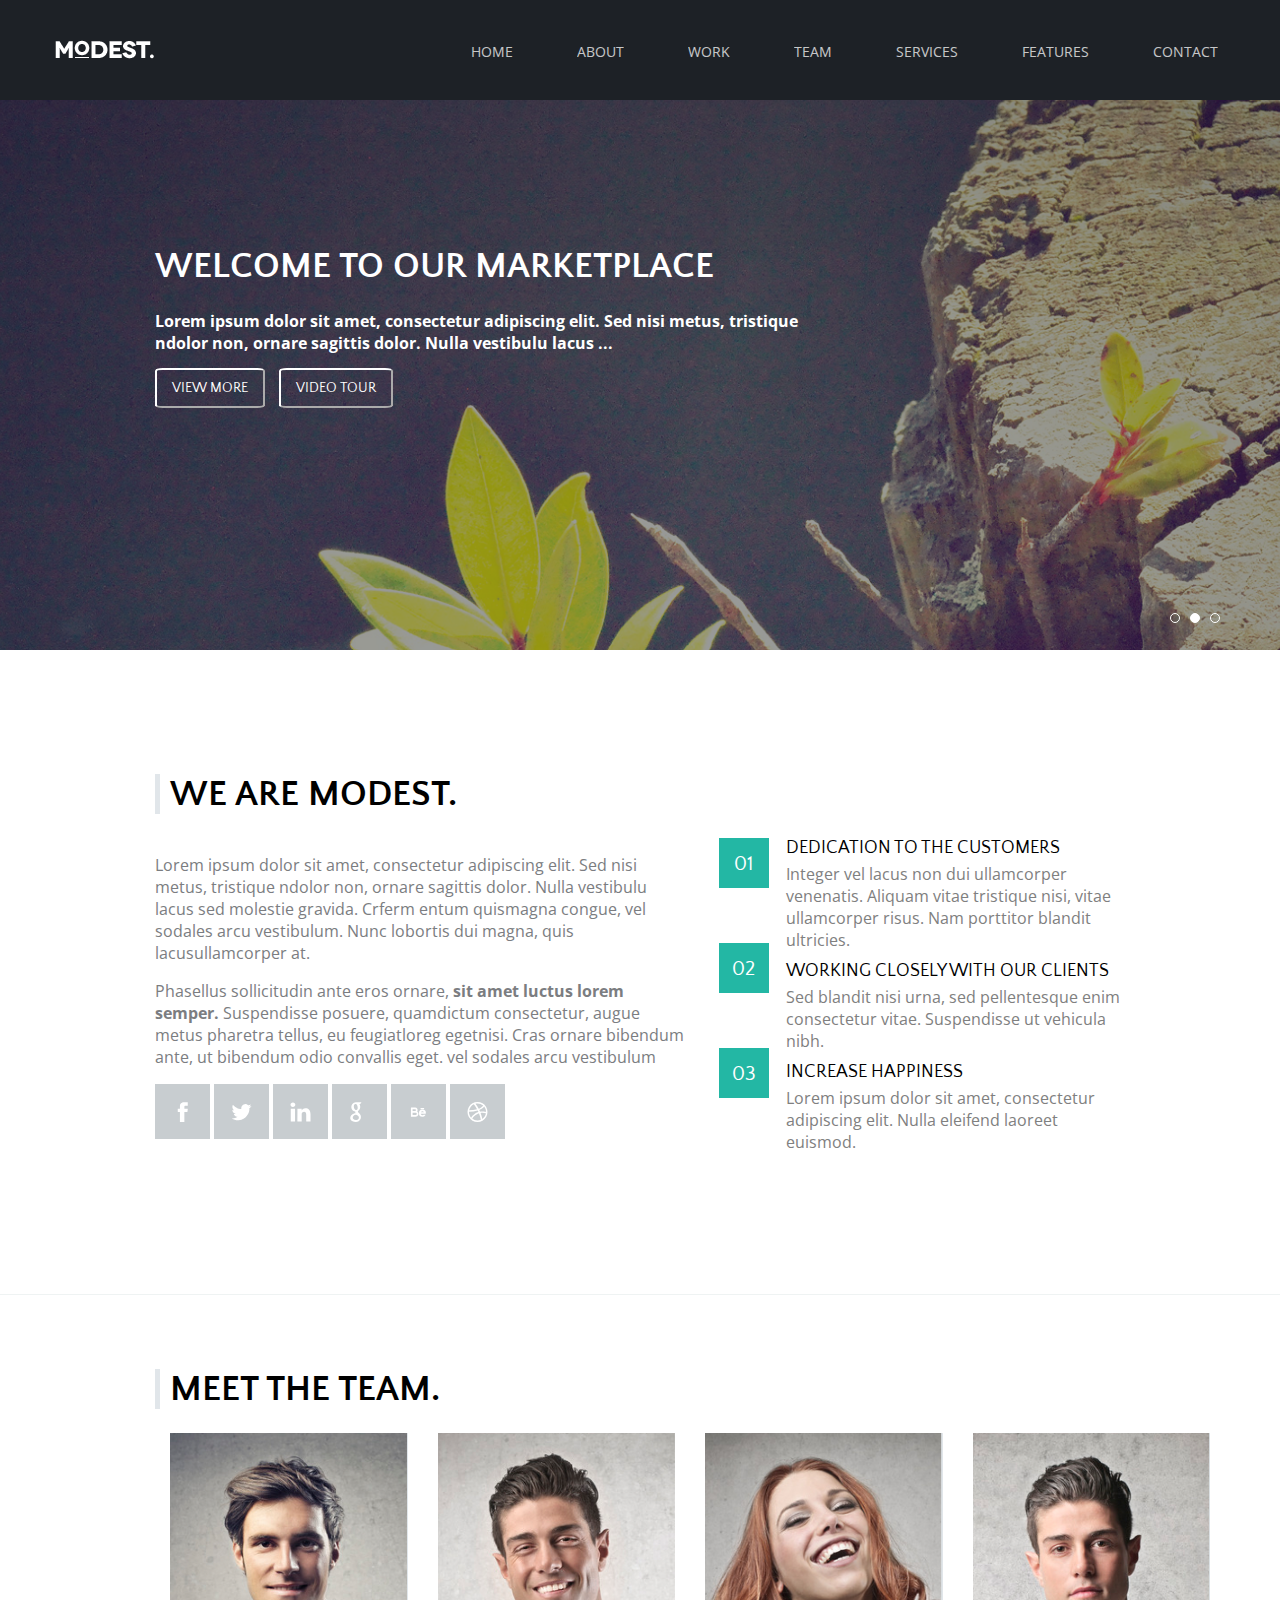
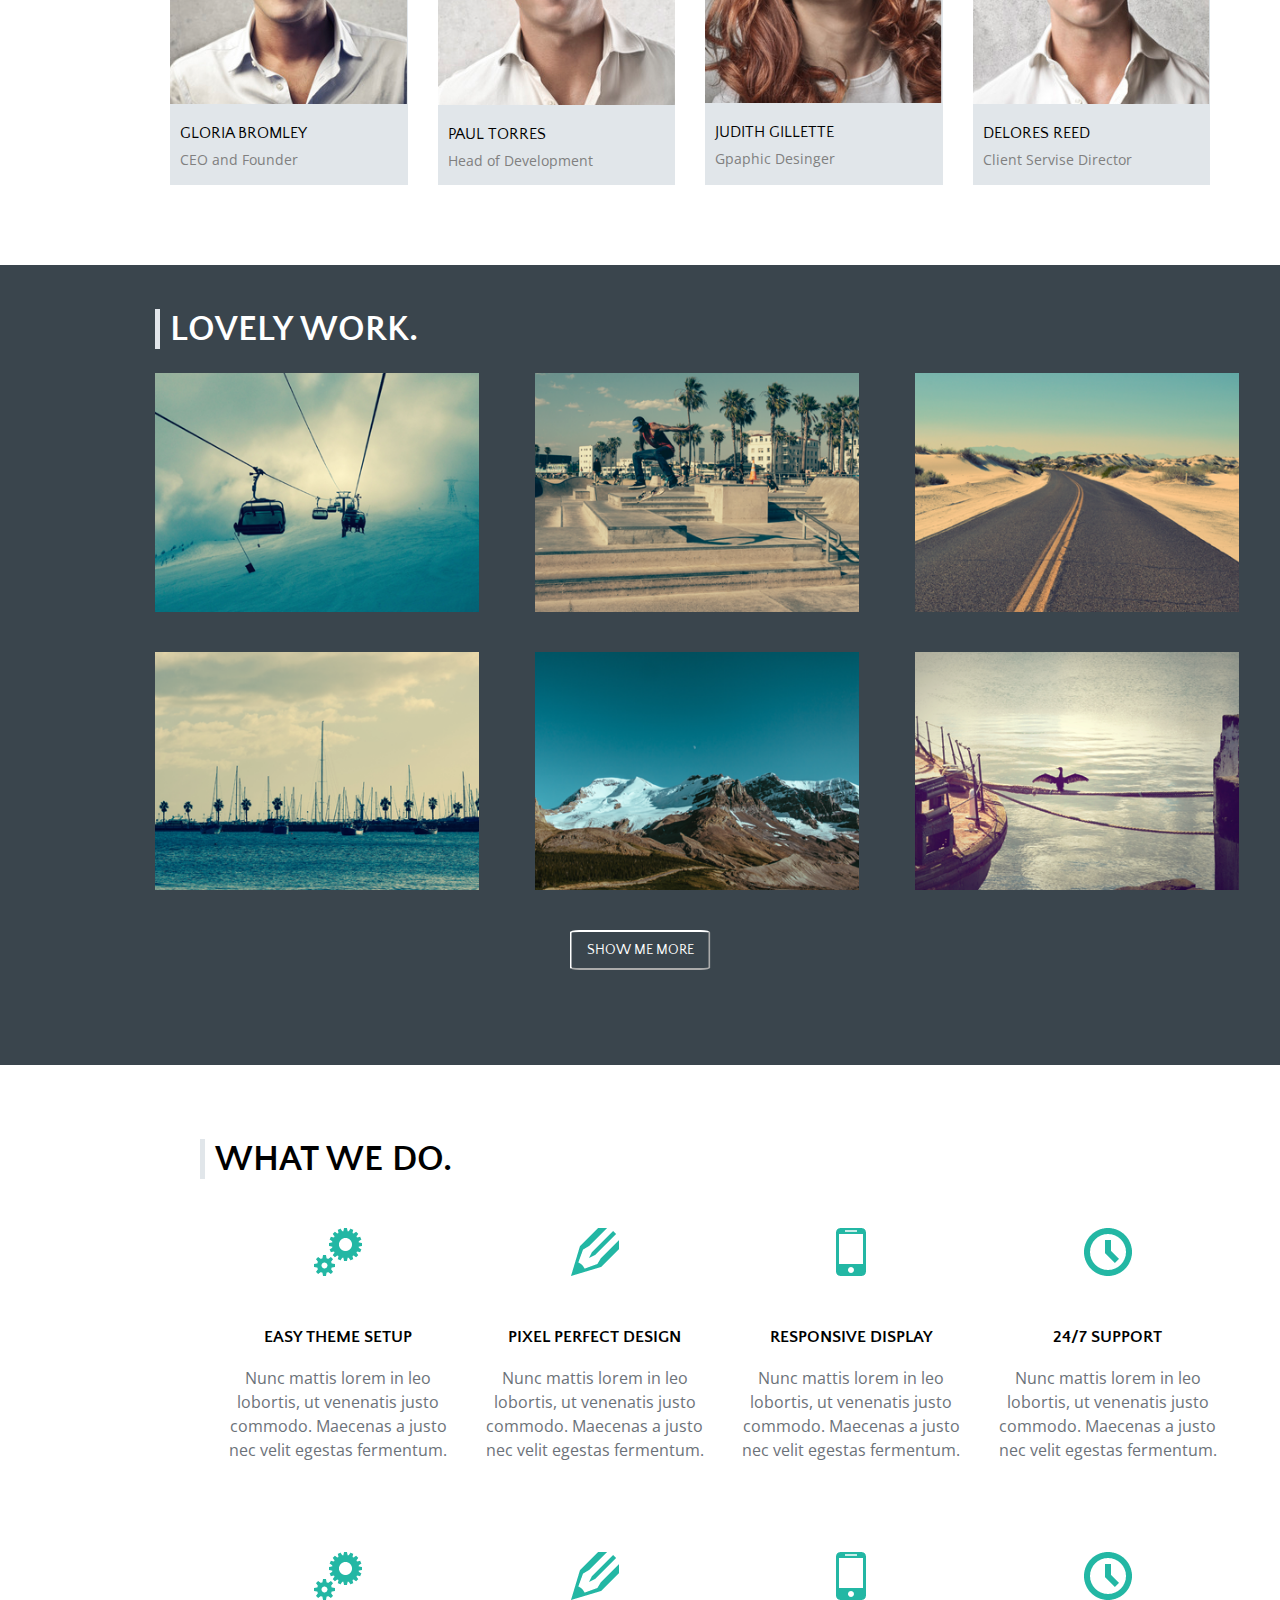
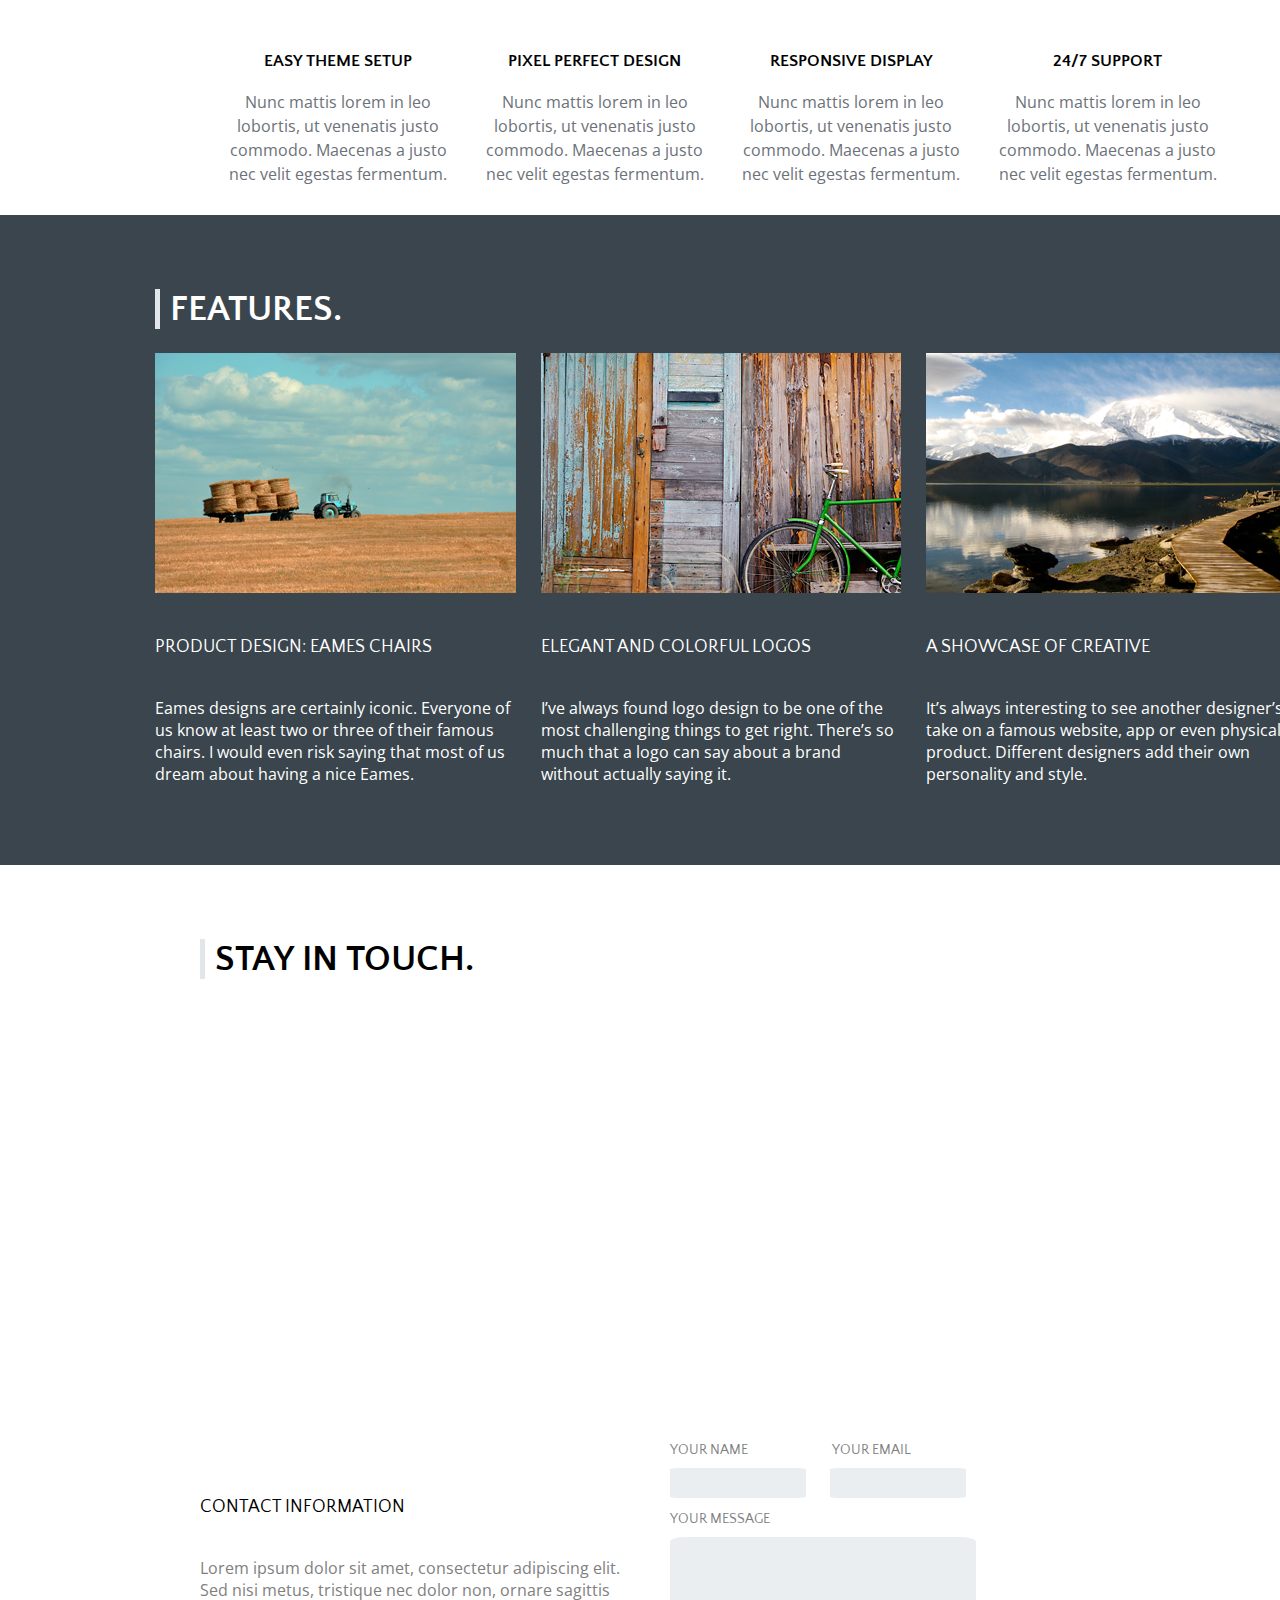
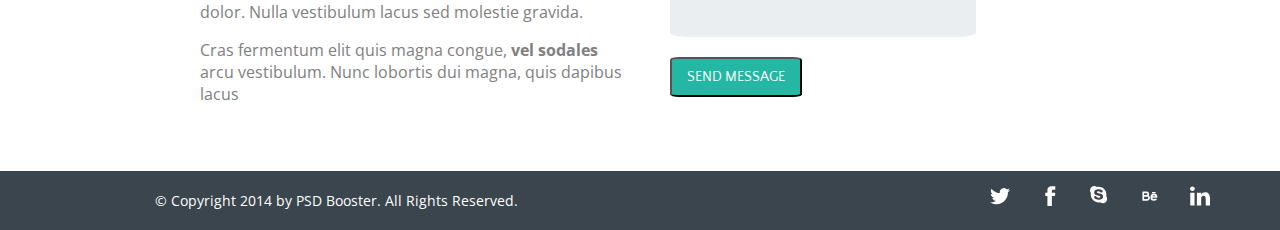
<file: Task03/index.html>
<!DOCTYPE html>
<html lang="en">
<head>
    <meta charset="UTF-8">
    <meta http-equiv="X-UA-Compatible" content="IE=edge">
    <meta name="viewport" content="width=device-width, initial-scale=1.0">
    <link rel="stylesheet" href="style.css">
    <link rel="preconnect" href="https://fonts.googleapis.com">
    <link rel="preconnect" href="https://fonts.gstatic.com" crossorigin>
    <link href="https://fonts.googleapis.com/css2?family=Open+Sans:wght@300&family=Quattrocento+Sans&display=swap" rel="stylesheet"> 
    <title>Modest</title>
</head>
<body>
    <svg style="display: none;">
        <symbol id="facebook" viewBox="0 0 512 512">
            <g>
            <path class="shp0" d="M304 383C304 423.2 303.9 463.3 304.1 503.5C304.1 507.9 302.9 509.1 298.5 509C264.3 508.8 230.2 508.8 196 509C191.3 509 189.8 507.9 189.8 503C190 423.3 189.9 343.7 189.9 264C189.9 256 190.8 257 182.6 256.9C168.1 256.9 153.6 256.8 139.1 257C135.6 257 134.6 255.9 134.6 252.4C134.7 227.1 134.7 201.7 134.6 176.4C134.6 172.9 135.6 171.8 139.1 171.9C154.3 172.1 169.4 171.8 184.6 172.1C188.7 172.2 190 171.1 190 166.8C189.8 145.5 190 124.1 189.9 102.8C189.8 85.1 192.5 68 201.4 52.4C211 35.4 225.4 23.7 243.2 16.1C258.2 9.7 274 6.7 290.2 5.8C322.3 4 354.5 5.5 386.6 4.9C390.2 4.8 391.1 6.1 391.1 9.5C391 35.8 391 62.2 391.1 88.5C391.1 92.5 389.6 93.1 386.1 93.1C367.6 93 349.1 93 330.6 93C315.2 93 304.1 104.1 304.1 119.3C304.1 135 304.3 150.6 304 166.3C303.9 170.8 305.4 171.9 309.7 171.9C335 171.7 360.4 171.9 385.7 171.7C389.9 171.7 391.3 172.9 390.8 177.1C389.3 190 388 202.9 386.6 215.8C385.3 228.2 383.1 240.5 381.1 252.8C380.5 256.3 379.4 257.1 376.2 257.1C354.5 257 332.9 257 311.2 257.1C302.7 257.1 303.9 256 303.9 264.6C304 304 304 343.5 304 383Z" />
            </g>
        </symbol>
        <symbol id="twitter" viewBox="0 0 512 512">
            <g>
		    <path class="shp0" d="M3.5 421.4C59.5 426.5 109.6 412.5 155 378.5C148 376.9 141.6 376.9 135.5 375.4C99.8 366.9 75.1 345.4 60.6 311.9C59.9 310.2 58.1 308.1 59.7 306.4C60.9 305.1 63.2 306.2 64.9 306.4C77.5 307.7 90.1 307.3 102.5 304.4C102.7 302.2 101.1 302.4 99.9 302C69.2 293.8 46.9 275.5 32.5 247.2C25.9 234.2 22.3 220.6 21.9 206C21.7 200.3 22 200.2 27.3 202.7C39.9 208.7 53.1 212.1 68.2 212.8C61.3 207.2 55.1 202.3 49.8 196.4C33.7 178.5 24.7 157.6 22.8 133.5C21.3 113.9 25.4 95.6 33.9 78C35.8 74.1 37.5 74.4 39.9 77.3C56.6 97.7 76.1 115 97.6 130C113.6 141.2 130.6 150.5 148.5 158.4C172.1 168.7 196.6 175.6 222 179.7C230 181 238.2 181.3 246.3 182.1C250.4 182.5 251.5 181.3 250.7 177.1C246.6 155.5 249.4 134.5 258.8 114.8C274.9 81.2 301.9 60.8 338.6 55.4C371.2 50.6 400.5 59.9 424.8 82.8C428.5 86.3 431.8 87.2 436.8 85.9C456.4 80.9 475.1 73.8 492.7 63.8C493.2 63.5 493.8 63.4 495.6 62.7C487.4 86.8 472.9 104.6 452.6 118.2C457.3 119.1 471.2 116.6 480.8 113.6C490 110.7 499.2 108.1 508 104.2C509.2 105.5 508.1 106.2 507.6 106.9C495.9 123.4 482.5 138.3 466.5 150.7C464.3 152.4 462.2 154.3 459.9 155.9C458.2 157.1 458.1 158.6 458.2 160.3C458.9 178.5 457.6 196.6 455 214.5C452.3 232.8 447.7 250.6 441.6 268.1C436.6 282.4 430.7 296.3 423.7 309.8C406.4 343 383.9 372.2 355.8 397.1C325.9 423.5 291.9 442.5 253.9 454.3C230.2 461.7 205.9 466 181 467.3C161.8 468.3 142.7 468 123.7 465.6C96.5 462.3 70.3 454.9 45.1 444.1C32.2 438.6 20 432 7.8 425.1C6.1 424.4 4.4 423.6 3.5 421.4Z" />
	        </g>        </symbol>
        <symbol id="linkedin" viewBox="0 0 478.165 478.165">
            <g>
            <path id="LinkedIn_3_" d="M478.165,290.794v176.742H375.638V302.549c0-41.481-14.783-69.673-51.881-69.673
            c-28.371,0-45.107,19.087-52.578,37.456c-2.69,6.615-3.507,15.879-3.507,25.024v172.159H165.246c0,0,1.375-279.328,0-308.257
            h102.447v43.692c-0.139,0.359-0.438,0.657-0.578,1.056h0.578v-1.056c13.687-20.999,37.934-50.925,92.385-50.925
            C427.659,152.026,478.165,196.077,478.165,290.794z M57.997,10.629C22.952,10.629,0,33.621,0,63.945
            c0,29.507,22.275,53.276,56.682,53.276H57.3c35.822,0,58.017-23.769,58.017-53.276C114.62,33.621,93.123,10.629,57.997,10.629z
            M6.117,467.535h102.467V159.239H6.117V467.535z"/>
            </g>
        </symbol>
        <symbol id="google" viewBox="0 0 512 512">
            <g>
            <path fill-rule="evenodd" class="shp0" d="M18.9 408.3C19.5 382.9 29.2 359.6 46.3 339.1C64.7 317 88.3 303.1 115.8 295.7C126.9 292.7 138.2 290.5 149.8 290.9C152.9 291 154.6 290.7 153 286.9C147.7 274.6 146.8 261.8 149 248.7C149.5 245.8 148.4 245.1 145.6 244.9C106.5 241.8 78.9 221.6 61 187.5C50.1 166.9 45.4 144.7 46.4 121.5C47.4 97.5 55.4 75.6 69.5 56.1C80.8 40.4 94.9 27.7 111.9 18.4C127.5 9.9 144 4.2 161.7 4C204.7 3.7 247.8 4 291 4C296.6 4 299.9 6.7 301.9 11.8C303.9 16.9 302.4 21.3 298.9 24.6C289.3 33.3 279.4 41.7 269.4 50C266.5 52.5 262.6 51.2 259.2 51.3C255.7 51.3 254 51.6 256.5 55.6C267.5 73 272.4 92.3 274.1 112.6C275.7 130.8 274.2 148.5 267.8 165.6C261.6 182.3 251.9 196.9 239.3 209.6C231.8 217.2 222.6 223.5 217.6 233.5C213.9 240.9 213.7 247.9 218.4 255.2C226.2 267.4 236.3 277.4 247.2 286.7C272.4 308 288.2 334.3 291 367.8C292.7 388.4 293 408.7 285.8 428.4C276.2 454.8 259.1 475.2 234.9 489.6C213.6 502.3 190.5 508.3 165.7 509.3C135.1 510.5 105.6 506 77.9 493C53.4 481.5 33.6 464.9 23.7 438.6C20.4 429.4 18.9 419.7 18.9 408.3ZM160.7 462.2C176.1 462 191.3 460.3 205.5 454C217.2 448.8 226.7 441 232.8 429.5C238.4 418.9 239.9 407.4 239.9 395.7C239.9 383.6 236.6 372.5 228 363.3C219.9 354.6 210.6 347.5 201.7 339.8C196.3 335.1 190.7 331.1 183.5 330.2C175.1 329.1 166.8 328 158.2 328.7C135.5 330.7 116.3 339.2 100.5 355.8C77.4 380.1 80.6 413.9 99.9 436.5C115.8 455.1 136.7 462.5 160.7 462.2ZM210.2 146.1C210.2 123.4 205.5 103.7 195.6 85C188.7 72 179.7 60.9 166.7 53.4C152 44.9 134.5 48.1 124.2 61.5C118.4 69 114.9 77.6 113 86.8C109.1 106.1 109.9 125.3 115.4 144.1C121.4 164.6 130.6 183.5 147.8 197.3C155.4 203.4 164 207.3 173.9 206.5C188.6 205.3 197 195.7 202.6 183.3C208.3 171 210.8 158 210.2 146.1Z" />
            </g>
        </symbol>
        <symbol id="behance" viewBox="0 0 64 64">
            <g><path class="cls-1" d="M28,30.21a8.13,8.13,0,0,0-6.91-12.5H8.75a1,1,0,0,0-1,1.05V46.09a1,1,0,0,0,1,1H22.56A9.32,9.32,0,0,0,28,30.21Zm-14.9-7h8.1a2.67,2.67,0,0,1,0,5.34h-8.1Zm9.56,18.53H13.12V34h9.56a3.87,3.87,0,0,1,0,7.74Zm0,0"/><path class="cls-1" d="M55.7,35.92A11.35,11.35,0,0,0,44.58,24.38,11.35,11.35,0,0,0,33.46,35.92,11.35,11.35,0,0,0,44.58,47.46a11,11,0,0,0,9.25-5.13,11.75,11.75,0,0,0,.7-1.25.48.48,0,0,0-.42-.68H48.64a.46.46,0,0,0-.32.13A5.16,5.16,0,0,1,44.58,42,5.81,5.81,0,0,1,39,37.25H54.61a1.09,1.09,0,0,0,1.09-1.1ZM44.58,29.83a5.63,5.63,0,0,1,4.77,2.76H39.82a5.61,5.61,0,0,1,4.76-2.76Zm0,0"/><path class="cls-1" d="M49.2,23H39.34a.84.84,0,0,1-.83-.84V19.7a.83.83,0,0,1,.83-.83H49.2a.84.84,0,0,1,.84.83v2.49a.85.85,0,0,1-.84.84Zm0,0"/></g>
        </symbol>
        <symbol id="dribbble" viewBox="0 0 438.533 438.533">
            <g><path d="M409.133,109.203c-19.608-33.592-46.205-60.189-79.798-79.796C295.736,9.801,259.058,0,219.273,0
            c-39.781,0-76.47,9.801-110.063,29.407c-33.595,19.604-60.192,46.201-79.8,79.796C9.801,142.8,0,179.489,0,219.267
            c0,39.78,9.804,76.463,29.407,110.062c19.607,33.592,46.204,60.189,79.799,79.798c33.597,19.605,70.283,29.407,110.063,29.407
            s76.47-9.802,110.065-29.407c33.593-19.602,60.189-46.206,79.795-79.798c19.603-33.596,29.403-70.284,29.403-110.062
            C438.533,179.485,428.732,142.795,409.133,109.203z M219.27,31.977c47.201,0,88.41,15.607,123.621,46.82l-3.569,4.993
            c-1.427,2.002-4.996,5.852-10.704,11.565c-5.709,5.708-11.943,11.136-18.699,16.274c-6.762,5.14-15.94,10.992-27.555,17.559
            c-11.611,6.567-23.982,12.328-37.117,17.276c-21.887-40.355-45.296-76.709-70.231-109.064
            C190.055,33.784,204.805,31.977,219.27,31.977z M72.524,103.06c18.271-23.026,40.537-40.73,66.806-53.1
            c23.601,31.405,46.82,67.381,69.662,107.921c-57.862,15.227-115.532,22.841-173.014,22.838
            C42.072,151.98,54.253,126.091,72.524,103.06z M44.54,286.794c-8.376-21.412-12.563-43.923-12.563-67.527
            c0-2.666,0.098-4.665,0.286-5.996c68.905,0,132.955-8.848,192.149-26.553c6.092,11.8,11.136,22.364,15.133,31.693
            c-0.771,0.38-1.999,0.806-3.713,1.283c-1.719,0.476-2.953,0.806-3.721,0.999l-10.561,3.711
            c-7.236,2.666-16.708,7.235-28.409,13.703c-11.704,6.478-24.123,14.182-37.257,23.13c-13.134,8.949-26.696,20.797-40.684,35.553
            c-13.99,14.75-25.743,30.591-35.26,47.53C64.713,327.381,52.914,308.2,44.54,286.794z M219.27,406.56
            c-44.54,0-84.32-14.277-119.343-42.825l4.283,3.142c6.661-14.66,16.462-28.746,29.408-42.257
            c12.944-13.511,25.41-24.413,37.401-32.695c11.991-8.274,25.028-16.077,39.115-23.414c14.084-7.323,23.691-11.991,28.835-13.983
            c5.14-1.998,9.233-3.572,12.278-4.716l0.568-0.287h0.575c18.647,48.916,31.977,96.313,39.968,142.184
            C268.756,401.611,244.397,406.557,219.27,406.56z M376.876,320.479c-14.086,21.796-31.696,39.834-52.817,54.104
            c-7.81-43.776-19.985-88.415-36.549-133.902c37.877-5.907,76.8-3.142,116.771,8.274
            C400.092,274.841,390.955,298.687,376.876,320.479z M403.706,216.698c-1.903-0.378-4.285-0.81-7.139-1.283
            c-2.854-0.473-6.331-1.047-10.424-1.713c-4.087-0.666-8.662-1.283-13.702-1.855c-5.045-0.571-10.421-1.093-16.136-1.569
            c-5.708-0.478-11.8-0.855-18.268-1.143c-6.479-0.284-13.042-0.428-19.705-0.428c-6.656,0-13.657,0.193-20.981,0.571
            c-7.326,0.375-14.414,1.049-21.265,1.999c-0.575-0.953-1.287-2.524-2.143-4.714c-0.855-2.187-1.479-3.855-1.848-4.997
            c-3.621-7.994-7.81-17.036-12.573-27.121c13.134-5.333,25.652-11.469,37.555-18.418c11.892-6.949,21.402-13.131,28.544-18.555
            c7.139-5.43,13.895-11.188,20.27-17.277c6.379-6.09,10.513-10.323,12.423-12.703c1.906-2.384,3.713-4.714,5.424-6.995l0.287-0.288
            c27.788,33.88,41.974,72.897,42.538,117.059L403.706,216.698z"/></g>
        </symbol>
        <symbol id="skype" viewBox="0 0 512 512">
            <g>
                <path fill-rule="evenodd" class="shp0" d="M438.53 328.9C438.53 359.16 427.83 385 406.41 406.42C385.01 427.83 359.17 438.54 328.91 438.54C304.16 438.54 281.9 430.92 262.11 415.69C247.44 418.74 233.16 420.26 219.27 420.26C192.05 420.26 166.02 414.98 141.18 404.42C116.35 393.85 94.93 379.58 76.95 361.59C58.96 343.6 44.68 322.19 34.12 297.35C23.56 272.51 18.28 246.48 18.28 219.27C18.28 205.37 19.8 191.09 22.84 176.44C7.62 156.65 0 134.38 0 109.63C0 79.37 10.71 53.53 32.12 32.12C53.54 10.7 79.38 0 109.64 0C134.38 0 156.65 7.61 176.45 22.84C191.1 19.79 205.38 18.27 219.27 18.27C246.5 18.27 272.52 23.55 297.36 34.11C322.2 44.68 343.61 58.95 361.6 76.94C379.58 94.93 393.86 116.34 404.42 141.18C414.99 166.02 420.26 192.05 420.26 219.27C420.26 233.16 418.74 247.44 415.7 262.09C430.92 281.89 438.53 304.16 438.53 328.9ZM334.9 266.95C334.9 257.43 333.05 248.72 329.33 240.82C325.62 232.92 321 226.41 315.48 221.27C309.96 216.13 303.02 211.47 294.64 207.28C286.27 203.09 278.42 199.86 271.09 197.57C263.75 195.29 255.43 193.1 246.11 191L216.41 184.15C210.7 182.82 206.51 181.82 203.85 181.16C201.19 180.49 197.85 179.4 193.86 177.87C189.86 176.35 187 174.83 185.29 173.3C183.58 171.78 182.01 169.78 180.58 167.31C179.16 164.83 178.44 161.98 178.44 158.74C178.44 144.08 192.15 136.76 219.55 136.76C227.74 136.76 235.06 137.9 241.54 140.19C248 142.47 253.14 145.18 256.95 148.32C260.75 151.46 264.37 154.65 267.8 157.89C271.23 161.12 275.04 163.88 279.22 166.16C283.41 168.45 287.98 169.59 292.93 169.59C301.87 169.59 309.06 166.54 314.48 160.46C319.91 154.37 322.61 147.04 322.61 138.47C322.61 128.01 317.29 118.54 306.63 110.07C295.97 101.6 282.46 95.17 266.09 90.79C249.72 86.42 232.41 84.23 214.13 84.23C201.19 84.23 188.62 85.7 176.44 88.65C164.26 91.6 152.89 96.08 142.33 102.07C131.77 108.07 123.29 116.35 116.92 126.91C110.54 137.48 107.35 149.7 107.35 163.6C107.35 175.21 109.16 185.35 112.78 194.01C116.39 202.67 121.72 209.85 128.76 215.56C135.8 221.28 143.42 225.89 151.6 229.41C159.79 232.93 169.59 236.02 181.01 238.68L222.7 248.97C239.83 253.15 250.5 256.58 254.68 259.25C260.77 263.05 263.81 268.76 263.81 276.38C263.81 283.8 260 289.94 252.39 294.8C244.77 299.65 234.78 302.07 222.41 302.07C212.7 302.07 203.99 300.55 196.28 297.5C188.57 294.46 182.39 290.79 177.73 286.51C173.06 282.22 168.74 277.95 164.74 273.66C160.74 269.38 156.36 265.71 151.6 262.66C146.85 259.62 141.71 258.1 136.19 258.1C126.67 258.1 119.49 260.95 114.63 266.66C109.78 272.38 107.35 279.51 107.35 288.07C107.35 305.58 118.96 320.57 142.18 333.04C165.41 345.51 193.1 351.74 225.26 351.74C239.16 351.74 252.48 349.98 265.23 346.46C277.99 342.93 289.64 337.85 300.21 331.19C310.77 324.52 319.2 315.63 325.47 304.49C331.76 293.36 334.9 280.84 334.9 266.95Z" />
            </g>
        </symbol>
        
    </svg>



    <!--header-->
    <header class="header">
        <div class="container">
            <div class="header__inner">
                <div class="header__logo">
                    <img src="img/modest.png" alt="Modest">
                </div>
                <nav class="nav">
                    <a href="#" class="nav__link">home</a>
                    <a href="#" class="nav__link">about</a>
                    <a href="#" class="nav__link">work</a>
                    <a href="#" class="nav__link">team</a>
                    <a href="#" class="nav__link">services</a>
                    <a href="#" class="nav__link">features</a>
                    <a href="#" class="nav__link">contact</a>
                </nav>
            </div>
        </div>
    </header>



    <!--banner-->
    <div class="banner">
        <div class="container">
            <div class="banner__inner">
                <h1 class="banner__title">welcome to our marketplace</h1>
                <h2 class="banner__subtitle">Lorem ipsum dolor sit amet, consectetur adipiscing elit. Sed nisi metus, tristique ndolor 
                    non, ornare sagittis dolor. Nulla vestibulu lacus ...</h2>
                <button class="btn_banner">view more</button>
                <button class="btn_banner">video tour</button>
            </div>
            <div class="circle">
                <div class="circle1"></div>
                <div class="circle2"></div>
                <div class="circle1"></div>
            </div>
        </div>
    </div>



    <!--about-->
    <div class="about">
        <div class="container">
            <div class="about__inner">
                <h1 class="left_border">we are modest.</h1>
                <div class="about__info">
                    <div class="mission">
                        <p>Lorem ipsum dolor sit amet, consectetur adipiscing elit. Sed nisi metus, tristique ndolor non, ornare sagittis dolor. Nulla vestibulu lacus sed molestie gravida. Crferm entum  quismagna congue, vel sodales arcu vestibulum. Nunc lobortis dui magna, quis lacusullamcorper at. </p>
                        <p>Phasellus sollicitudin ante eros ornare, <b>sit amet luctus lorem semper.</b>  Suspendisse posuere, quamdictum consectetur, augue metus pharetra tellus, eu feugiatloreg egetnisi. Cras ornare bibendum ante, ut bibendum odio convallis eget. vel sodales arcu vestibulum</p>
                        <div class="about__icon">
                            <a class="social__item" href="#" target="_blank">
                                <svg class="social__icon">
                                    <use xlink:href="#facebook"></use>
                                </svg>
                            </a>
                            <a class="social__item" href="#" target="_blank">
                                <svg class="social__icon">
                                    <use xlink:href="#twitter"></use>
                                </svg>
                            </a>
                            <a class="social__item" href="#" target="_blank">
                                <svg class="social__icon">
                                    <use xlink:href="#linkedin"></use>
                                </svg>
                            </a>
                            <a class="social__item" href="#" target="_blank">
                                <svg class="social__icon">
                                    <use xlink:href="#google"></use>
                                </svg>
                            </a>
                            <a class="social__item" href="#" target="_blank">
                                <svg class="social__icon">
                                    <use xlink:href="#behance"></use>
                                </svg>
                            </a>
                            <a class="social__item" href="#" target="_blank">
                                <svg class="social__icon">
                                    <use xlink:href="#dribbble"></use>
                                </svg>
                            </a>
                        </div>
                    </div>
                    <div class="goals">
                        <div class="goals__number">01</div>
                        <div class="goals__number">02</div>
                        <div class="goals__number">03</div>
                    </div>
                    <div class="goals_text">
                        <div>
                            <div class="goals__head">Dedication to the customers</div>
                            <div class="gtext">Integer vel lacus non dui ullamcorper venenatis. Aliquam vitae tristique nisi, vitae ullamcorper risus. Nam porttitor blandit ultricies.</div>
                        </div>
                        <div>
                            <div class="goals__head">working closely with our clients</div>
                            <div class="gtext">Sed blandit nisi urna, sed pellentesque enim consectetur vitae. Suspendisse ut vehicula nibh.</div>
                        </div>
                        <div>
                            <div class="goals__head">increase happiness</div>
                            <div class="gtext">Lorem ipsum dolor sit amet, consectetur adipiscing elit. Nulla eleifend laoreet euismod.</div>
                        </div>
                    </div>   
                </div>
            </div>
        </div>
    </div>



    <!--team-->
    <div class="team">
        <div class="container">
            <div style="margin-left:100px ;"><h1 class="left_border">meet the team.</h1></div>
            <div class="team__inner">
                <div class="team__item">
                    <img class="team__photo" src="img/team1.png" alt="">
                    <div class="overlay">
                        <div class="links">
                            <a class="social__item__team" href="#" target="_blank">
                                <svg class="social__icon__team">
                                    <use xlink:href="#facebook"></use>
                                </svg>
                            </a>
                            <a class="social__item__team" href="#" target="_blank">
                                <svg class="social__icon__team">
                                    <use xlink:href="#twitter"></use>
                                </svg>
                            </a>
                            <a class="social__item__team" href="#" target="_blank">
                                <svg class="social__icon__team">
                                    <use xlink:href="#linkedin"></use>
                                </svg>
                            </a>
                        </div>
                      </div>
                    <div class="team__name">Gloria Bromley</div>
                    <div class="team__prof">CEO and Founder</div>
                </div>
                <div class="team__item">
                    <img class="team__photo" src="img/team2.png" alt="">
                    <div class="overlay">
                        <div class="links">
                            <a class="social__item__team" href="#" target="_blank">
                                <svg class="social__icon__team">
                                    <use xlink:href="#facebook"></use>
                                </svg>
                            </a>
                            <a class="social__item__team" href="#" target="_blank">
                                <svg class="social__icon__team">
                                    <use xlink:href="#twitter"></use>
                                </svg>
                            </a>
                            <a class="social__item__team" href="#" target="_blank">
                                <svg class="social__icon__team">
                                    <use xlink:href="#linkedin"></use>
                                </svg>
                            </a>
                        </div>
                      </div>
                    <div class="team__name">Paul Torres</div>
                    <div class="team__prof">Head of Development</div>
                </div>
                <div class="team__item">
                    <img class="team__photo" src="img/team3.png" alt="">
                    <div class="overlay">
                        <div class="links">
                            <a class="social__item__team" href="#" target="_blank">
                                <svg class="social__icon__team">
                                    <use xlink:href="#facebook"></use>
                                </svg>
                            </a>
                            <a class="social__item__team" href="#" target="_blank">
                                <svg class="social__icon__team">
                                    <use xlink:href="#twitter"></use>
                                </svg>
                            </a>
                            <a class="social__item__team" href="#" target="_blank">
                                <svg class="social__icon__team">
                                    <use xlink:href="#linkedin"></use>
                                </svg>
                            </a>
                        </div>
                      </div>
                    <div class="team__name">Judith Gillette</div>
                    <div class="team__prof">Gpaphic Desinger</div>
                </div>
                <div class="team__item">
                    <img class="team__photo" src="img/team4.png" alt="">
                    <div class="overlay">
                        <div class="links">
                            <a class="social__item__team" href="#" target="_blank">
                                <svg class="social__icon__team">
                                    <use xlink:href="#facebook"></use>
                                </svg>
                            </a>
                            <a class="social__item__team" href="#" target="_blank">
                                <svg class="social__icon__team">
                                    <use xlink:href="#twitter"></use>
                                </svg>
                            </a>
                            <a class="social__item__team" href="#" target="_blank">
                                <svg class="social__icon__team">
                                    <use xlink:href="#linkedin"></use>
                                </svg>
                            </a>
                        </div>
                      </div>
                    <div class="team__name">Delores Reed</div>
                    <div class="team__prof">Client Servise Director</div>
                </div>
            </div>
        </div>
    </div>



    <!--work-->
    <div class="work">
        <div class="container">
            <h1 class="left_border_white">lovely work.</h1>
            <div class="work__inner">
                <div class="gallery">
                    <div class="gallery__item">
                        <img class="gallery__photo" src="img/work6.png" alt="">
                        <div class="overlay_work">
                            <div class="hover_work">+</div>
                            <div class="hover_text">partnership guidlines</div>
                        </div>
                    </div>
                    <div class="gallery__item">
                        <img class="gallery__photo" src="img/work5.png" alt="">
                        <div class="overlay_work">
                            <div class="hover_work">+</div>
                            <div class="hover_text">partnership guidlines</div>
                        </div>
                    </div>
                    <div class="gallery__item">
                        <img class="gallery__photo" src="img/work4.png" alt="">
                        <div class="overlay_work">
                            <div class="hover_work">+</div>
                            <div class="hover_text">partnership guidlines</div>
                        </div>
                    </div>
                    <div class="gallery__item">
                        <img class="gallery__photo" src="img/work3.png" alt="">
                        <div class="overlay_work">
                            <div class="hover_work">+</div>
                            <div class="hover_text">partnership guidlines</div>
                        </div>
                    </div>
                    <div class="gallery__item">
                        <img class="gallery__photo" src="img/work2.png" alt="">
                        <div class="overlay_work">
                            <div class="hover_work">+</div>
                            <div class="hover_text">partnership guidlines</div>
                        </div>
                    </div>
                    <div class="gallery__item">
                        <img class="gallery__photo" src="img/work1.png" alt="">
                        <div class="overlay_work">
                            <div class="hover_work">+</div>
                            <div class="hover_text">partnership guidlines</div>
                        </div>
                    </div>
                </div>
                <button class="btn_work">show me more</button>
            </div>
        </div>
    </div>




    <!--services-->
     <div class="services">
        <div class="container">
            <h1 class="left_border">what we do.</h1>
            <div class="services__inner">
                <div class="services__item">
                    <img class="services__icon" src="img/cogs.png" alt="">
                    <h4 class="services__title">Easy theme Setup</h4>
                    <div class="services__text">Nunc mattis lorem in leo lobortis, ut venenatis justo commodo. Maecenas a justo nec velit egestas fermentum.</div>
                </div>
                <div class="services__item">
                    <img class="services__icon" src="img/pencil.png" alt="">
                    <h4 class="services__title">pixel perfect design</h4>
                    <div class="services__text">Nunc mattis lorem in leo lobortis, ut venenatis justo commodo. Maecenas a justo nec velit egestas fermentum.</div>
                </div>
                <div class="services__item">
                    <img class="services__icon" src="img/mobile.png" alt="">
                    <h4 class="services__title">responsive display</h4>
                    <div class="services__text">Nunc mattis lorem in leo lobortis, ut venenatis justo commodo. Maecenas a justo nec velit egestas fermentum.</div>
                </div>
                <div class="services__item">
                    <img class="services__icon" src="img/clock.png" alt="">
                    <h4 class="services__title">24/7 support</h4>
                    <div class="services__text">Nunc mattis lorem in leo lobortis, ut venenatis justo commodo. Maecenas a justo nec velit egestas fermentum.</div>
                </div>
                <div class="services__item">
                    <img class="services__icon" src="img/cogs.png" alt="">
                    <h4 class="services__title">Easy theme Setup</h4>
                    <div class="services__text">Nunc mattis lorem in leo lobortis, ut venenatis justo commodo. Maecenas a justo nec velit egestas fermentum.</div>
                </div>
                <div class="services__item">
                    <img class="services__icon" src="img/pencil.png" alt="">
                    <h4 class="services__title">pixel perfect design</h4>
                    <div class="services__text">Nunc mattis lorem in leo lobortis, ut venenatis justo commodo. Maecenas a justo nec velit egestas fermentum.</div>
                </div>
                <div class="services__item">
                    <img class="services__icon" src="img/mobile.png" alt="">
                    <h4 class="services__title">responsive display</h4>
                    <div class="services__text">Nunc mattis lorem in leo lobortis, ut venenatis justo commodo. Maecenas a justo nec velit egestas fermentum.</div>
                </div>
                <div class="services__item">
                    <img class="services__icon" src="img/clock.png" alt="">
                    <h4 class="services__title">24/7 support</h4>
                    <div class="services__text">Nunc mattis lorem in leo lobortis, ut venenatis justo commodo. Maecenas a justo nec velit egestas fermentum.</div>
                </div>
            </div>

        </div>
    </div>



    <!--features-->
    <div class="features">
        <div class="container">
            <h1 class="left_border_white">features.</h1>    
            <div class="features__inner">
                <div class="features__item">
                    <img src="img/features1.png" alt="" class="features__photo">
                    <div class="features__title">Product Design: Eames Chairs</div>
                    <div class="features__text">Eames designs are certainly iconic. Everyone of us know at least two or three of their famous chairs. I would even risk saying that most of us dream about having a nice Eames.</div>
                </div>
                <div class="features__item">
                    <img src="img/features2.png" alt="" class="features__photo">
                    <div class="features__title">Elegant and Colorful Logos</div>
                    <div class="features__text">I’ve always found logo design to be one of the most challenging things to get right. There’s so much that a logo can say about a brand without actually saying it.</div>
                </div>
                <div class="features__item">
                    <img src="img/features3.png" alt="" class="features__photo">
                    <div class="features__title">A Showcase of Creative</div>
                    <div class="features__text">It’s always interesting to see another designer’s take on a famous website, app or even physical product. Different designers add their own personality and style.</div>
                </div>
            </div>
        </div>
    </div>
    


    <!--contact-->
    <div class="contact">
        <div class="container">
            <h1 class="left_border">stay in touch.</h1>  
            <div class="contact__inner">
                <iframe src="https://www.google.com/maps/embed?pb=!1m18!1m12!1m3!1d2669.249180346638!2d33.47696191597211!3d48.00889557921346!2m3!1f0!2f0!3f0!3m2!1i1024!2i768!4f13.1!3m3!1m2!1s0x40dae1c53d8261ed%3A0xe736f793a2ae0ce3!2z0JrRgNC40LLQvtGA0ZbQt9GM0LrQuNC5INCf0L7QutGA0L7QstGB0YzQutC40Lkg0LvRltGG0LXQuQ!5e0!3m2!1suk!2sua!4v1627010344845!5m2!1suk!2sua"  allowfullscreen="" loading="lazy"></iframe>
                <div class="contact__info">
                    <div class="contact__title">contact information</div>
                    <div class="contact__text">
                        <p>Lorem ipsum dolor sit amet, consectetur adipiscing elit. Sed nisi metus, tristique nec dolor non, ornare sagittis dolor. Nulla vestibulum lacus sed molestie gravida. </p>
                        <p> Cras fermentum elit quis magna congue, <b>vel sodales</b>  arcu vestibulum. Nunc lobortis dui magna, quis dapibus lacus </p>
                    </div>
                </div>
                <form class="contact__form" method="POST" action="message.php">
                    <label class="distance">Your name</label>
                    <label>Your email</label>    
                    <input class="input__info">   
                    <input class="input__info">
                    <label>Your message</label>   
                    <input class="input__text">
                    <button class="btn__contact">send message</button>
                </form>
            </div>
        </div>
    </div>



    <!--footer-->
    <footer class="footer">
        <div class="container">
            <div class="footer__inner">
                <div class="copyright__text">
                    © Copyright 2014 by PSD Booster. All Rights Reserved.
                </div>
                <a class="footer__item" href="#" target="_blank">
                    <svg class="footer__icon">
                        <use xlink:href="#twitter"></use>
                    </svg>
                </a>
                <a class="footer__item" href="#" target="_blank">
                    <svg class="footer__icon">
                        <use xlink:href="#facebook"></use>
                    </svg>
                </a>
                <a class="footer__item" href="#" target="_blank">
                    <svg class="footer__icon">
                        <use xlink:href="#skype"></use>
                    </svg>
                </a>
                <a class="footer__item" href="#" target="_blank">
                    <svg class="footer__icon">
                        <use xlink:href="#behance"></use>
                    </svg>
                </a>
                <a class="footer__item" href="#" target="_blank">
                    <svg class="footer__icon">
                        <use xlink:href="#linkedin"></use>
                    </svg>
                </a> 
                
                
            </div>
        </div>
    </footer>
</body>
</html>
</file>
<file: Task01_1/style.css>
.container{
    height: 800px;
    width: 800px;
    display: flex;
    flex-direction: column; 
}
.mother1{
    margin-top: 5%;
    margin-left: 5%;
    width:75%;
    height: 35%;
    display: flex;
    flex-direction: column;
}
.red {
    background-color: red;
    height:33.3%;
    
   
}
.green {
    background-color: green;
    height: 33.3%;   
}
.blue {
    background-color: blue;
    height: 33.3%;
}
.mother2{
    margin-top: 3%;
    margin-left: 5%;
    width: 75%;
    height: 35%;
    display: flex;
    flex-wrap: wrap;
}
.red.dod, .blue.dod, .green.dod{
    width:33.3%;
}
.yellow{
    background-color:yellow;
    height: 33.3%;
    width: 100%;
}
.grey{
    background-color:lightgray;
    height: 33.3%;
    width: 50%;
}
.black{
    background-color:rgb(43, 68, 54);
    height: 33.3%;
    width: 50%;
}
.mother3{
    display: flex;
    flex-direction: row;
    background-color:rgb(127, 212, 106);
    padding: 1%;
    justify-content: space-between;
    width: 85%;
    height: 25%;
    margin-top: 3%;
    margin-left: 5%;
}
.r1{
    background-color: red;
    height: 80%;
    width:25%;
    padding: 4% 0 0 4%;
}
.g1{
    background-color: green;
    height: 80%;
    width:25%;
    padding: 4% 0 0 4%;

}
.b1{
    background-color: blue;
    height: 80%;
    width:25%;
    padding: 4% 0 0 4%;

}
</file>
<file: Task01_2/style.css>
body{    
    background: url(img/FON.jpg);
}
.Heading{
    width:80%;
    height: 30%;
    display: flex;
    flex-direction: row;
    margin: 0 auto;
    background: black;
}
.heading1{
    width: 20%;
    height: 100%%;
}
.heading2{
    width: 60%;
    background-color:black;
    height: 100%;   
}
.redtext{
    color:red;
    font-size: 150px;
    font-family: -apple-system, BlinkMacSystemFont, 'Segoe UI', Roboto, Oxygen, Ubuntu, Cantarell, 'Open Sans', 'Helvetica Neue', sans-serif;
}
.whitetext{
    color: white;
    font-size: 150px;
    font-family: -apple-system, BlinkMacSystemFont, 'Segoe UI', Roboto, Oxygen, Ubuntu, Cantarell, 'Open Sans', 'Helvetica Neue', sans-serif;
}
.headtext{
    color: white;
    font-size: 50px;
    text-align: center;
    font-family: -apple-system, BlinkMacSystemFont, 'Segoe UI', Roboto, Oxygen, Ubuntu, Cantarell, 'Open Sans', 'Helvetica Neue', sans-serif;
}
.center{
    text-align: center;
}
li{
    font-weight: bold;
    padding: 5px;
}
.redli{
    color:red;
}
.blackli{
    color:black;
    type:disc;
}
.main_info{
    width: 80%;
    display: flex;
    flex-direction: row;
    margin: 0 auto;
    background-color:white;
    padding: 20px 0;
}
.info1{
    font-size: 25px;
    width: 25%;
}
.info2{
    width: 75%;
    padding: 50px;
    border-left: dotted;
}

.img1{
    width: 100%;
    height: 100%;
}

.foot{
    width:80%;
    margin: 0 auto;
    height: 500px;
}
</file>
<file: Task02_01/style.css>
/*Less2 
*{
    color: red;
}

p{
    color: green;
}

h1{
    color: blue;
}

.heading1{
    text-decoration: underline;
}

.heading2{
    text-transform: uppercase;
}

p.fz20{
    font-size: 20px;
}

#heading{
    font-size: 40px;
    border: 1px solid black;
}

q{
    color: blue;
}

q.simple{
    color: aqua;
}

body q.simple{
    color: fuchsia;
}
*/


/*Less3
h1, h2, span{
    color: red;
}

div p{
    color:green;
}

div p span{
    color: blue;
}

ul li > span{
    font-weight: bold;
}

ul li + li {
    color: aqua;
}

br ~ p{
    font-size: 30px;
}

a[target]{
   background-color: yellow;
}

a[target="_blank"]{
    background-color: blue;
}

a[href^="http://123"]{
    background-color: aqua;
}

a[href$=".jpg"]{
    background-color: teal;
}

a[href*="link"]{
    background-color: rebeccapurple;
}
*/


/*Less4
a{
    color: black;
    text-decoration: none;
}

a:hover{
    color:red;
}

a:visited{
    color: aqua;
}

a:active{
    color:green;
}

a:focus{
    font-weight: bold;
}

p::first-letter{
    font-size: 40px;
}

p::first-line{
    text-decoration: underline;
}

p::selection{
    background-color: yellow;
    color: red;
}

h1::before{
    content: "This is ";
    text-decoration: uppercase;
}

h1::after{
    content: " channel";
    color: red;
}

.list1 li:first-child{
    color: blue;
}

.list1 li:last-child{
    color: green;
}

.list2 li:nth-child(2){
    color: blue;
}

.list2 li:nth-child(3){
    color: green;
}

.list3 li:nth-child(3n + 1){
    text-transform: uppercase;
}

.list3 li:nth-child(4n + 2){
    border: 1px solid black;
}

.text span:first-of-type{
    color: red;
}

.text span:last-of-type{
    color: green;
}

.text span:nth-of-type(2){
    color: 1px solid black;
}

.list4 li:not(.item){
    border: 1px solid blue;
}
*/


/*Less5
/*p{
    background-color: green;
    color: white;
    padding: 10px;
  }
  .style1{
    background-color: aqua;
    color: black;
    border: none !important;
  }
  #style2{
    background-color: pink;
    border: 2px solid black;
  }
  p{
    background-color: gray;
  }

body{
    color: red;
    border: 1px solid black;
    margin-bottom: 30px;
  }
  
  p{
    border: inherit;
    margin: inherit;
  }
*/

/*Less6
span,
div{
  border: 10px solid red;
  margin: 10px 20px;
  padding-top: 10px;
  padding-right: 20px;
  padding-bottom: 30px;
  padding-left: 40px;
}

.test{
  display: inline;
}

span{
  width: 100px;
  height: 100px;
}

.mar{
  margin-top: 50px;
  width: 100px;
  height: 100px;
  display: inline-block;
  box-sizing: border-box;
}
*/


/*Less7
body{
    height: 1000px;
  }
  
  h4{
    border: 1px solid black;
    position: absolute;
    bottom: 150px;
  }
  
  .test{
    border: 10px solid red;
    height: 100px;
    display: inline-block;
    box-sizing: border-box; 
    position: sticky;
    top: 20px;
    right: 20px;
    min-width: 100px;
    max-width: 300px;
  }
*/

/*Less8
li{
    font-size: 2rem;
  }
  
  .main{
    font-size: 10px;
  }
  
  html{
    font-size: 10px;
  }
  
  .overlay{
    background-color: rgba(0, 0, 0, 0.5);
    color: white;
    box-sizing: border-box;
    position: absolute;
    width: 100vw;
    height: 100vh;
    top: 0;
    left: 0;
    z-index: 1;
  }
  
  .modal{
    border: 2px solid black;
    width: 300px;
    height: 100px;
    background-color: cornflowerblue;
    font-size: 20px;
    color: white;
    position: absolute;
    z-index: 2;
    overflow:auto;
  }
  */


  /*Less9
.wrapper, .wrapper2, .item{
  padding: 20px;
  color: white;
}

.wrapper{
  background-color: grey;
}

.wrapper:after{
  content: "";
  display: block;
  clear: both;
}

.wrapper2{
  background-color: green;
}

.item{
  float: left;
  width: 150px;
}

.item1{
  background-color: crimson;
}

.item2{
  background-color: cyan;
}

.item3{
  background-color: blueviolet;
}
*/

/*Less10
body{
    font-family: 'Roboto', sans-serif;

    font-family: 'Roboto Slab', serif;
    font-size: 40px;
    font-weight: 100px;
    font-style: italic;
}
  

h1{
      color:blueviolet;
      text-decoration: underline overline line-through;
      letter-spacing: 2px;
      word-spacing: 10px;
      line-height: 100px;
      text-transform: capitalize;
      text-align: center;
    }

p{
    text-align: justify;
    text-indent: 20px;
}
*/


/*Less11
.example{
    width: 100px;
    height: 100px;
    background-color: grey;
    margin: 20px; 
    border: 10px solid red;
    border-right-style: none;
    border-bottom-width: 20px;
    border-left-color: blue;
  }

.example{
    outline:10px  solid aqua;
}

button:focus, input:focus{
    outline: 2px solid aqua;
}

.shadow{
    width: 100px;
    height: 100px;
    background-color: grey;
    margin: 20px;
    box-shadow: inset 1px 2px 5px blueviolet, inset -2px -4px 5px lightgrey;
  }

h1{
    text-shadow: 1px 2px 5px blue, -1px -2px 5px aqua;
}*/


/*Less12
.example{
    width: 100px;
    height: 100px;
    background-color:grey;
    margin: 20px;
    border-radius: 50px 40px 30px 20px;   
}

ul li{
    list-style-type: circle;
    list-style-position: inside;
}

h1{
    color: rgba(224, 196, 70, 0.5);
}
*/

/*Less13*/
.first{
    display: none;

}

.second{
    /*visibility: hidden;
    opacity: 0;*/
    color: transparent;
}

/*Less14
body{
    padding: 0px;
    margin: 0px;
}
.wrapper{
    min-height: 100vh;
    width: 100%;
    background: url(https://external-content.duckduckgo.com/iu/?u=https%3A%2F%2Fpngicon.ru%2Ffile%2Fuploads%2Fbelka_foto.png&f=1&nofb=1) 
    center no-repeat fixed, url(https://external-content.duckduckgo.com/iu/?u=http%3A%2F%2F2.bp.blogspot.com%2F-iZjf64TgT-w%2FT6KDmoKG2_I%2FAAAAAAAAASg%2Fm0zkE8Tf3eo%2Fs1600%2F%25D0%25BB%25D0%25B5%25D1%2581.jpg&f=1&nofb=1)

}*/

/*Less15*/
body{
    padding: 0;
    margin: 0;
    background-color: blue;
  }

  .wrapper{
    min-height: 100vh;
    width: 100%;
    /*background-image: linear-gradient(45deg, red 10%, orange 50%, yellow 70%, green, aqua, blue); */
    /*background-image: repeating-linear-gradient(45deg, yellow 25px, black 25px, black 50px, yellow 50px, yellow 75px, black 75px); */
    background-image: repeating-radial-gradient(circle, yellow 20px, red 80px);
  }
</file>
<file: Task02_04/style.css>
body{
    margin: 0;
    font-family: 'Raleway', sans-serif;
    font-size: 14px;
    color: #6c7279;
    background-color: white;
    -webkit-font-smoothing: antialiased;
}

*,
*:before,
*:after{
    box-sizing: border-box;
}

h1, h2, h3, h4, h5, h6{
    margin: 0px;
}

p{
    margin: 0 0 10px;
}
/*container*/
.container{
    width: 100%;
    max-width: 1170px;
    margin: 0 auto;
}

/*header*/
.header{
    position: absolute;
    top: 0;
    left: 0;
    z-index: 1000;
    width: 100%;
    height: 100px;
}

.header__inner{
    display: flex;
    justify-content: space-between;
    border-bottom: 1px solid #515369;
    padding: 35px 0;
    align-items: center;
}

/*nav*/
.nav{
    font-size: 13px;
    font-weight: 700;
    text-transform: uppercase;
    display: flex;
}

.nav__link{
    margin-left: 50px;
    color: white;
    text-decoration: none;
    opacity: 0.75;
    transition: opacity .1s linear;
    
}

.nav__link:first-child{
    margin-left: 0;
}

.nav__link:hover{
    opacity: 1;
}

/*intro*/
.intro{
    display: flex;
    flex-direction: column;
    justify-content: center;
    height: 750px;
    padding-top: 100px;
    background: #31344e url("img/intro-bg.jpg") center no-repeat;
    background-size: cover;
}

.intro__inner{
    width: 100%;
    max-width: 970px;
    margin: 0 auto;
    text-align: center;
}

.intro__title{
    margin-bottom:30px;
    font-family: 'Open Sans', sans-serif;
    font-size: 65px;
    line-height: 1.1;
    color: white;
    font-weight: 700;
    text-transform: uppercase;
}

.intro__subtitle{
    margin-bottom: 60px;
    font-size: 22px;
    color: white;
    line-height: 1.5;
    font-weight: 400;
}

/*button*/
.btn{
    display: inline-block;
    vertical-align: top;
    padding: 14px 40px;
    border-radius: 2px;
    border: 0;
    cursor: pointer;
    font-family: 'Raleway', sans-serif;
    font-size: 13px;
    color: whitesmoke;
    font-weight: 600;
    text-transform: uppercase;
    text-decoration: none;
    transition: background .1s linear;
}

.btn--red{
    background-color: #e84545;
}

.btn--red:hover{
    background-color: #dd3434;
}

/*features*/
.features{
    display: flex;
    flex-wrap: wrap;
    margin: 95px 0;
}

.features__item{
    width: 33.33333%;
    padding: 0 40px;
    margin: 25px 0;
    text-align: center;
}

.features__icon{
    margin-bottom: 25px;
}

.features__title{
    margin-bottom: 20px;
    font-size: 14px;
    color: #2d3033;
    font-weight: 700;
    text-transform: uppercase;
}

.features__text{
    font-size: 14px;
    line-height: 1.5;
    color: #6c7279;
}

/*works*/
.works{
    display: flex;
    flex-wrap: wrap;
}

.works__item{
    width: 25%;
    height: 350px;
    border-bottom: 1px solid white;
    border-right: 1px solid white;
    position: relative;
    overflow: hidden;
}

.works__item:hover .works__content{
    opacity: 1;

}

.works__photo{
    position: absolute;
    top: 50%;
    left: 50%;
    z-index: 1;
    transform: translate3d(-50%, -50%, 0);
}

.works__content{
    display: flex;
    flex-direction: column;
    justify-content: center;
    text-align: center;
    position: absolute;
    top: 0;
    left: 0;
    width: 100%;
    height: 100%;
    z-index: 2;
    background-color:rgba(232, 69, 69, 0.9);
    opacity: 0;
    transition: opacity .2s linear;
}

.works__title{
    margin-bottom: 5px;
    font-style: 14px;
    font-weight: 700;
    color: white;
    text-transform: uppercase;
}

.works__text{
    font-style: 14px;
    font-weight: 700;
    color: white;
}

/*team*/
.team{
    margin: 100px 0 70px;
}

.team__inner{
    display: flex;
    flex-wrap: wrap;
    margin: 0 -15px;
}

.team__item{
    width: 25%;
    padding: 0 15px;
    margin-bottom: 30px;
}

.team__photo{
    display: block;
    max-width: 100%;
    height: auto;
    margin-bottom: 20px;
}

.team__name{
    margin-bottom: 8px;
    font-size: 22px;
    color: #2d3033;
}

.team__prof{
    margin-bottom: 15px;
    font-size: 13px;
    color: #e84545;
    text-transform: uppercase;
}

.team__text {
    margin-bottom: 20px;
    font-size: 14px;
    line-height: 1.5;
    color: #6c7279;
}


/*social*/
.social{
    display: flex;
}

.social--footer{
    justify-content: center;
}

.social__item{
    display: flex;
    justify-content: center;
    align-items: center;
    width: 40px;
    height: 40px;
    margin-right: 4px;
    background-color: white;
    border: 1px solid #e8ecee;
    transition: background .1s linear;
}

.social__item:hover{
    background-color: #e8ecee;
}

.social__item:hover .social__icon{
    fill: #000;
}

.social--footer .social__item{
    background-color: transparent;
    border-width: 2px;
    border-color: white;
    border-radius: 2px;
}

.social--footer .social__item:hover{
    background-color: white;
}

.social__icon{
    display: block;
    height: 18px;
    fill: #c6cacc;
    transition: fill .1s linear;
}

.social--footer .social__icon{
    fill: white;
}

/*reviews*/
.reviews{
    overflow: hidden;
    background-color: #53354a;
}

.reviews__item{
    display: flex;
    flex-wrap: wrap;
}

.reviews__photo{
    width: 50%;
    height: 500px;
    position: relative;
}

.reviews__img{
    position: absolute;
    top: 50%;
    right: 0;
    z-index: 1;
    transform: translateY(-50%);
}

.reviews__content{
    display: flex;
    flex-direction: column;
    justify-content: center;
    width: 50%;
    padding-left: 80px;
}

.reviews__text{
    margin-bottom: 25px;
    font-family: 'Cardo', sans-serif;
    font-style: italic;
    font-size: 36px;
    line-height: 1.2;
    color: white;
}

.reviews__author{
    font-size: 13px;
    font-weight: 700;
    text-transform: uppercase;
    color: white;
}

/*download*/
.download{
    margin: 90px 0;
    text-align: center;
}

.download__title{
    margin-bottom: 10px;
    font-size: 28px;
    color: #2d3033;
    font-weight: 300;
}

.download__text{
    margin-bottom: 30px;
    font-size: 13px;
    color: #2d3033;
    font-weight: 700;
    text-transform: uppercase;
}

/*footer*/
.footer {
    background-color: #3a3e64;
}

.footer__inner {
    display: flex;
    flex-wrap: wrap;
    padding: 70px 0;
}

.footer__block {
    width: 33.33333%;
    padding: 0 15px;
    text-align: center;
}

.footer__title {
    margin-bottom: 10px;
    font-size: 14px;
    font-weight: 700;
    color: white;
    text-transform: uppercase;
}

.footer__address {
    font-size: 14px;
    line-height: 1.5;
    font-style: normal;
    color: rgba(255, 255, 255, .5);
}

.footer__text {
    font-size: 14px;
    line-height: 1.5;
    color: rgba(255, 255, 255, .5);
}

/*copyright*/
.copyright {
    padding: 20px 0;
    background-color: #313454;
}

.copyright__text {
    text-align: center;
    font-size: 14px;
    line-height: 1.5;
    color: #808080;
}

.copyright__text span {
    color: white;
}
</file>
<file: Task02_05/style.css>
body{
    font-family: Verdana, Geneva, Tahoma, sans-serif;
}

.container{
    display: flex;
    flex-wrap: wrap;
}

.team__item{
    width: 270px;
    height: 140px;
    margin: 50px 20px 20px 20px;
    padding: 5px;
    border-radius: 5px;
}

.bg1{
    background: linear-gradient(to bottom, #4568DC,  #B06AB3);
}

.bg2{
    background: linear-gradient(to bottom, #e52d27,  #b31217);
}

.bg3{
    background: linear-gradient(to right, #000,  #61045F);
}

.bg4{
    background: linear-gradient(to bottom, #e52d27,  #000);
}

.name{
    display: flex;
    flex-direction: column;
    float: right;
}

.team__alias{
    color: white;
    font-size: 12px;
    font-weight: bold;
    text-transform: capitalize;
}

.team__name{
    color: rgba(255, 255, 255, 0.5);
    font-size: 9px;
    bottom: 20px;
    text-align: end;
}

.team__photo{
    height: 182px;
    position: relative;
    bottom: 47px;
}
</file>
<file: Task03/style.css>
body {
    margin: 0;
    font-family: 'Open Sans', sans-serif;
    font-size: 14px;
    color: white;
    background-color: #3a454d;
    cursor: pointer;
}

*, *:before, *:after {
    box-sizing : border-box;
}

.container {
    width: 100%;
    max-width: 1170px;
    margin: 0 auto;
}



/*header*/
.header {
    position: absolute;
    top: 0;
    left: 0;
    z-index: 1000;
    width: 100%;
    height: 100px;
    background-color: #1d2126;
}

.header__inner {
    display: flex;
    justify-content: space-between;
    padding: 35px 0;
    align-items: center;
}

.nav {
    font-size: 14px;
    text-transform: uppercase;
    display: flex;
}

.nav__link {
    margin-left: 50px;
    color: white;
    text-decoration: none;
    opacity: 0.75;
    transition: opacity 0.1s linear;
    padding: 5px;
    border: transparent solid 2px;
}

.nav__link:first-child {
    margin-left: 0;
}

.nav__link:active {
    opacity: 1;
    color: #23b7a3;
}

.nav__link:hover {
    opacity: 1;
    border: #5a6068 solid 2px;
    border-radius: 10%;
}



/*banner*/
.banner {
    display: flex;
    flex-direction: column;
    justify-content: center;
    padding-top: 200px;
    height: 650px;
    background: url("img/intro_pic.png") center no-repeat #1d2126;
    background-size: cover;
}

.banner__inner {
    width: 100%;
    max-width: 970px;
    margin: 0 auto;
    text-align: left;
}
.banner__title {
    font-family: 'Quattrocento Sans', sans-serif;
    font-size: 36px;
    color: white;
    text-transform: uppercase;
    width: 70%;
}

.banner__subtitle {
    font-size: 16px;
    color: white;
    width: 70%;
}

.btn_banner {
    display: inline-block;
    vertical-align: top;
    text-transform: uppercase;
    font-size: 14px;
    border-color: white;
    background-color: transparent;
    color: white;
    padding: 10px 15px;
    margin-right: 10px;
    font-family: 'Quattrocento Sans', sans-serif;
    border-radius: 7%;
    transition: background 0.1s linear;
    cursor: pointer;
}

.btn_banner:hover {
    background-color: #23b7a4;
    border: blue solid 0.5px;
}

.circle {
    display: flex;
    flex-direction: row;
    justify-content: flex-end;
    align-items: flex-end;
    padding-top: 200px;
}

.circle1 {
    border: white solid 1px;
    background-color: transparent;
    height: 10px;
    width: 10px;
    margin: 5px;
    border-radius: 50%;
}

.circle2 {
    border: white solid 1px;
    background-color : white;
    height: 10px;
    width: 10px;
    margin: 5px;
    border-radius: 50%;
}



/*about*/
.about {
    height: 645px;
    background: white;
    background-size: cover;
    border-bottom: 1px solid #eff3f3;
}

.about__inner {
    padding: 100px;
    text-align: left;
}

.left_border {
    border-left: 5px solid #e1e6ea;
    text-transform: uppercase;
    color: black;
    padding-left: 10px;
    font-family: 'Quattrocento Sans', sans-serif;
    font-size: 36px;
}

.about__info {
    display: flex;
}

.mission {
    width: 55%;
    color: #7b7d81;
    font-size: 16px;
}

.goals {
    width: 10%;
    color: #7b7d81;
}

.about__icon {
    display: flex;
    flex-direction: row;
}

.social__item {
    display : flex;
    justify-content : center;
    align-items : center;
    width : 55px;
    height : 55px;
    margin-right : 4px;
    background-color : #c8cdd0;
    transition : background 0.1s linear;
}

.social__item:hover {
    background-color : #d0d5d9;
}

.social__icon {
    display : block;
    height : 20px;
    fill : white;
    transition : fill 0.1s linear;
}

.goals__number {
    background-color : #23b7a4;
    height : 50px;
    width : 50px;
    color : white;
    font-size : 20px;
    font-family : 'Quattrocento Sans', sans-serif;
    margin : 55px;
    margin-left : 30px;
    text-align : center;
    padding-top : 15px;
}

.goals__number:first-child {
    margin-top : 0;
}

.goals_text {
    width : 35%;
}

.goals__head {
    font-family : 'Quattrocento Sans', sans-serif;
    font-size : 18px;
    color : black;
    text-transform : uppercase;
    margin-bottom : 5px;
}

.gtext {
    font-size : 16px;
    color : grey;
    padding-bottom : 10px;
}



/*team*/
.team {
    padding : 50px;
    background : white;
}

.team__inner {
    display : flex;
    margin-left : 100px;
}

.team__item {
    width : 25%;
    margin : 0 15px 30px;
    background-color : #e1e6ea;
    color : black;
    position : relative;
    display : inline-block;
}

.team__photo {
    display : block;
    max-width : 100%;
    height : auto;
}

.team__name {
    padding-top : 20px;
    padding-bottom : 8px;
    padding-left : 10px;
    font-family : 'Quattrocento Sans', sans-serif;
    font-size : 16px;
    color : black;
    text-transform : uppercase;
}

.team__prof {
    margin-bottom : 15px;
    font-size : 14px;
    color : grey;
    padding-left : 10px;
}

.team__item:hover {
    background-color : #3a454d;
}

.team__item:hover .team__name {
    color : white;
}

.team__item:hover .team__prof {
    color : white;
}

.team__item:hover .overlay {
    opacity : 1;
}

.overlay {
    position : absolute;
    width : 100%;
    height : 77%;
    top : 0;
    left : 0;
    background : rgb(216, 216, 221, 0.5);
    transition : opacity 0.3s;
    opacity : 0;
}

.links {
    display : flex;
    flex-direction : row;
}

.social__icon__team {
    display : block;
    height : 20px;
    fill : white;
    background-color : #3a454d;
}

.social__item__team {
    margin-top : 50%;
    margin-left : 7%;
    display : flex;
    justify-content : center;
    align-items : center;
    width : 55px;
    height : 55px;
    margin-right : 4px;
    background-color : #3a454d;
    transition : background 0.1s linear;
}



/*work*/
.work {
    height : 800px;
    background-color : #3a454d;
    padding-top : 20px;
}

.left_border_white {
    border-left : 5px solid #e1e6ea;
    text-transform : uppercase;
    color : white;
    padding-left : 10px;
    font-family : 'Quattrocento Sans', sans-serif;
    font-size : 36px;
    margin-left : 100px;
}

.work__inner {
    width : 100%;
    max-width : 1200px;
    margin : 0 auto;
    background-color : #3a454d;
}

.btn_work {
    display : inline-block;
    vertical-align : top;
    text-transform : uppercase;
    font-size : 14px;
    border-color : white;
    background-color : transparent;
    color : white;
    position : relative;
    left : 50%;
    transform : translate(-50%,0);
    padding : 10px 15px;
    font-family : 'Quattrocento Sans', sans-serif;
    border-radius : 7%;
    cursor : pointer;
}

.gallery {
    width : 100%;
    display : flex;
    flex-wrap : wrap;
    margin-left : 100px;
}

.gallery__item {
    margin-right : 20px;
    margin-bottom : 40px;
    position : relative;
    display : inline-block;
}

.gallery__photo {
    display : block;
    max-width : 90%;
    height : auto;
}

.overlay_work {
    position : absolute;
    width : 90%;
    height : 100%;
    top : 0;
    left : 0;
    background : rgb(118, 118, 143, 0.5);
    transition : opacity 0.3s;
    opacity : 0;
}

.hover_work {
    height : 80%;
    font-size : 100px;
    text-align : center;
}

.hover_text {
    height : 20%;
    background : #292f36;
    text-transform : uppercase;
    font-family : 'Quattrocento Sans', sans-serif;
    font-size : 18px;
    color : white;
    padding : 10px;
}

.gallery__item:hover .overlay_work {
    opacity : 1;
}



/*services*/
.services {
    height : 750px;
    background : white;
    background-size : cover;
    padding-top : 50px;
    padding-left : 200px;
}

.services__inner {
    display : flex;
    flex-wrap : wrap;
    width : 95%;
}

.services__item {
    width : 25%;
    padding-bottom : 40px;
    padding-left : 20px;
    margin : 25px 0;
    text-align : center;
}

.services__icon {
    margin-bottom : 25px;
}

.services__title {
    margin-bottom : 20px;
    font-family : 'Quattrocento Sans', sans-serif;
    font-size : 17px;
    color : black;
    font-weight : 700;
    text-transform : uppercase;
}

.services__text {
    font-size : 16px;
    line-height : 1.5;
    color : #6c7279;
}



/*features*/
.features {
    height: 650px;
    background-size: cover;
    padding-top: 50px;
    padding-bottom: 50px;
}

.features__inner {
    display: flex;
    padding-left: 100px;
}

.features__item {
    padding-left: 25px;
}

.features__item:first-child {
    padding-left: 0;
}

.features__title {
    color: white;
    font-family : 'Quattrocento Sans', sans-serif;
    font-size: 18px;
    margin: 40px 0;
    text-transform: uppercase;
}

.features__text {
    color: white;
    font-size: 16px;
}



/*contact*/
.contact {
    background: white;
    padding: 50px 0 50px 200px ;
    position: relative;
}

iframe{
    width: 100%;
    height: 450px;
    border: 0;
    
}

.contact__info{
    width: 40%;
}

.contact__title{
color: black;
font-family : 'Quattrocento Sans', sans-serif;
font-size: 18px;
margin: 40px 0;
text-transform: uppercase;
}

.contact__text{
    color: grey;
    font-size: 16px;  
}

.contact__form{
    width: 400px;
    padding: 30px;
    background-color: white;
    position: absolute;
    top: 60%;
    left: 50%;
    
}

label{
    color: grey;
    text-transform: uppercase;
    font-family : 'Quattrocento Sans', sans-serif;
    font-size: 14px
}

.input__info{
    width: 40%;
    height: 30px;
    background-color: #eaeef1;
    border-radius:5%;
    border: none;
    margin: 10px 20px 10px 0;
}

.input__text{
    width: 90%;
    height: 100px;
    background-color: #eaeef1;
    border-radius:5%;
    border: none;
    margin: 10px 20px 10px 0;

}

.distance{
    margin-right: 80px;
}

.btn__contact {
    text-transform : uppercase;
    font-size : 14px;
    background-color: #23b7a4;
    color : white;
    padding : 10px 15px;
    margin: 10px 0;
    font-family : 'Quattrocento Sans', sans-serif;
    border-radius : 7%;
    cursor : pointer;
    }




/*footer*/
.footer__inner {
    display: flex;
    flex-direction: row;

}

.copyright__text {
    padding: 20px 0;
    font-size: 14px;
    color: white;
    margin-left: 100px;
    flex-basis: 100%;
}

.footer__icon{
    fill:white;
    width: 20px;
    height: 20px;
    margin: 15px;

}
</file>
